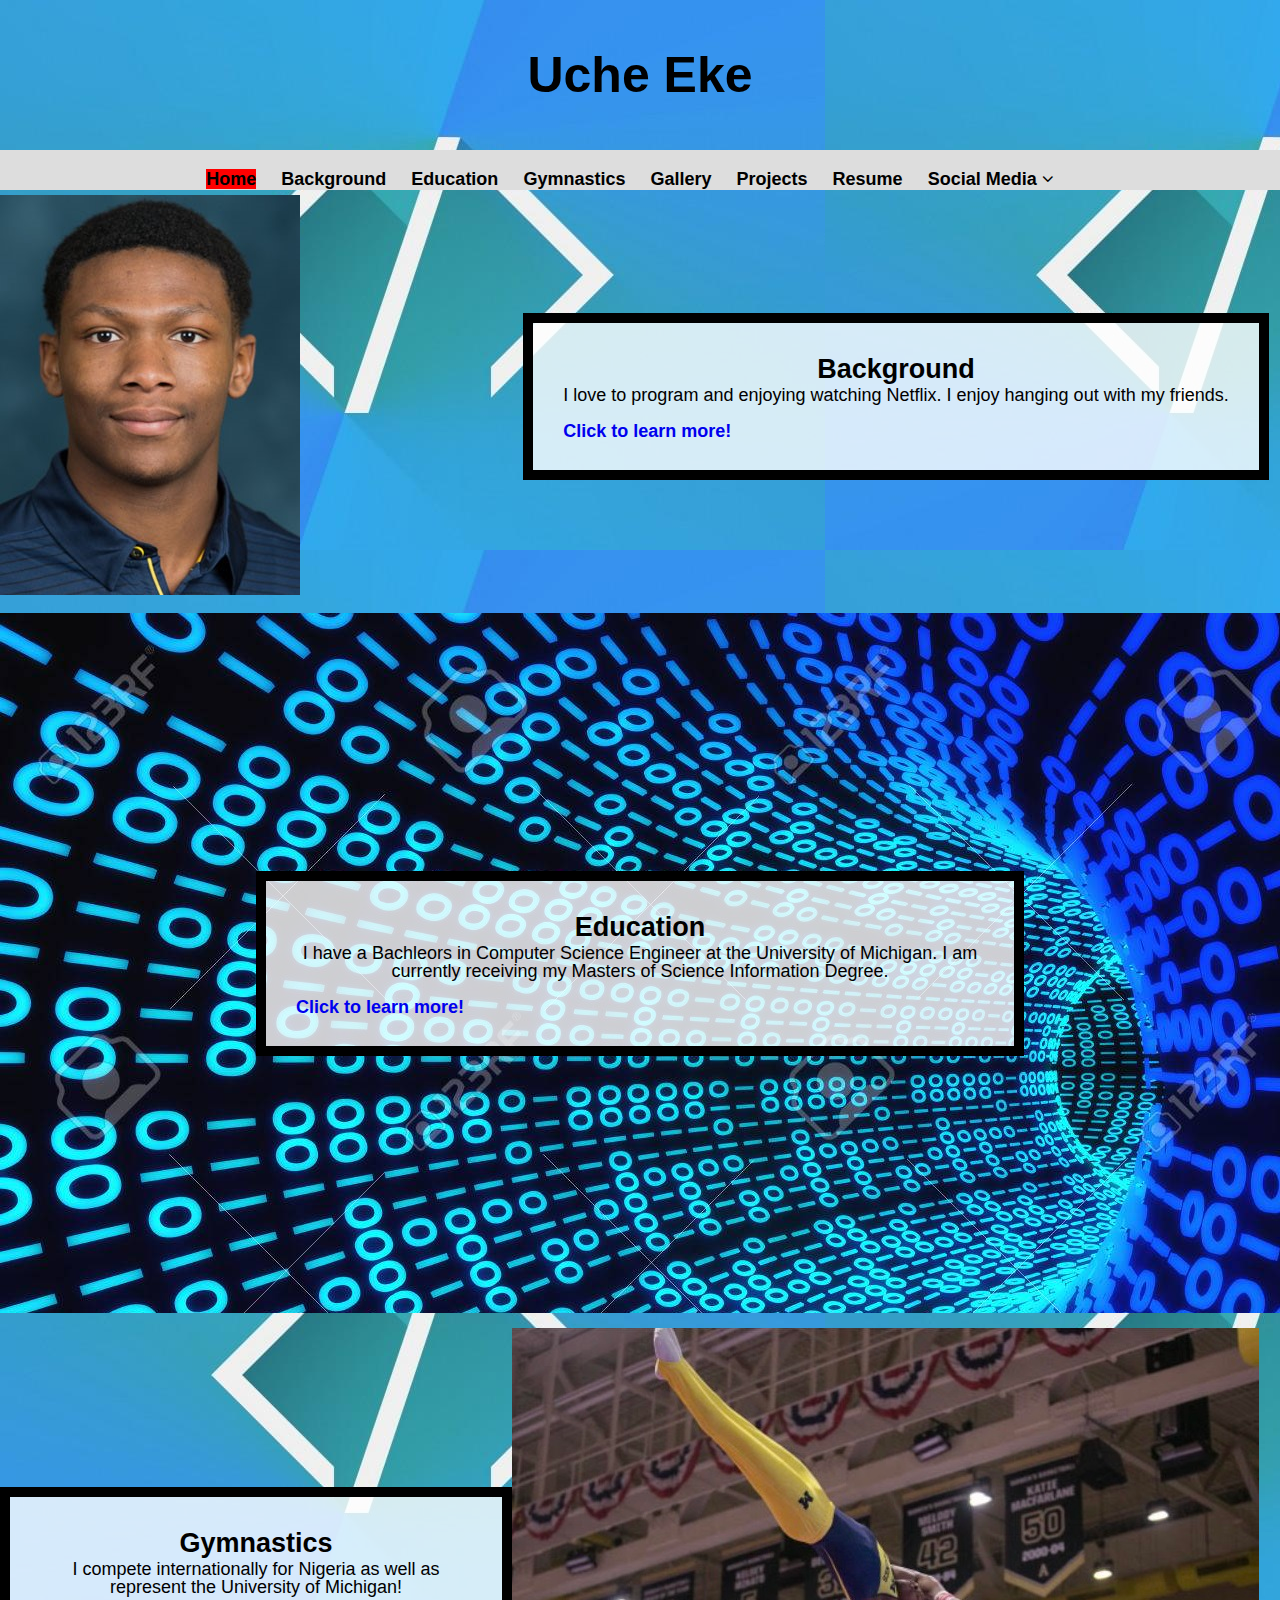
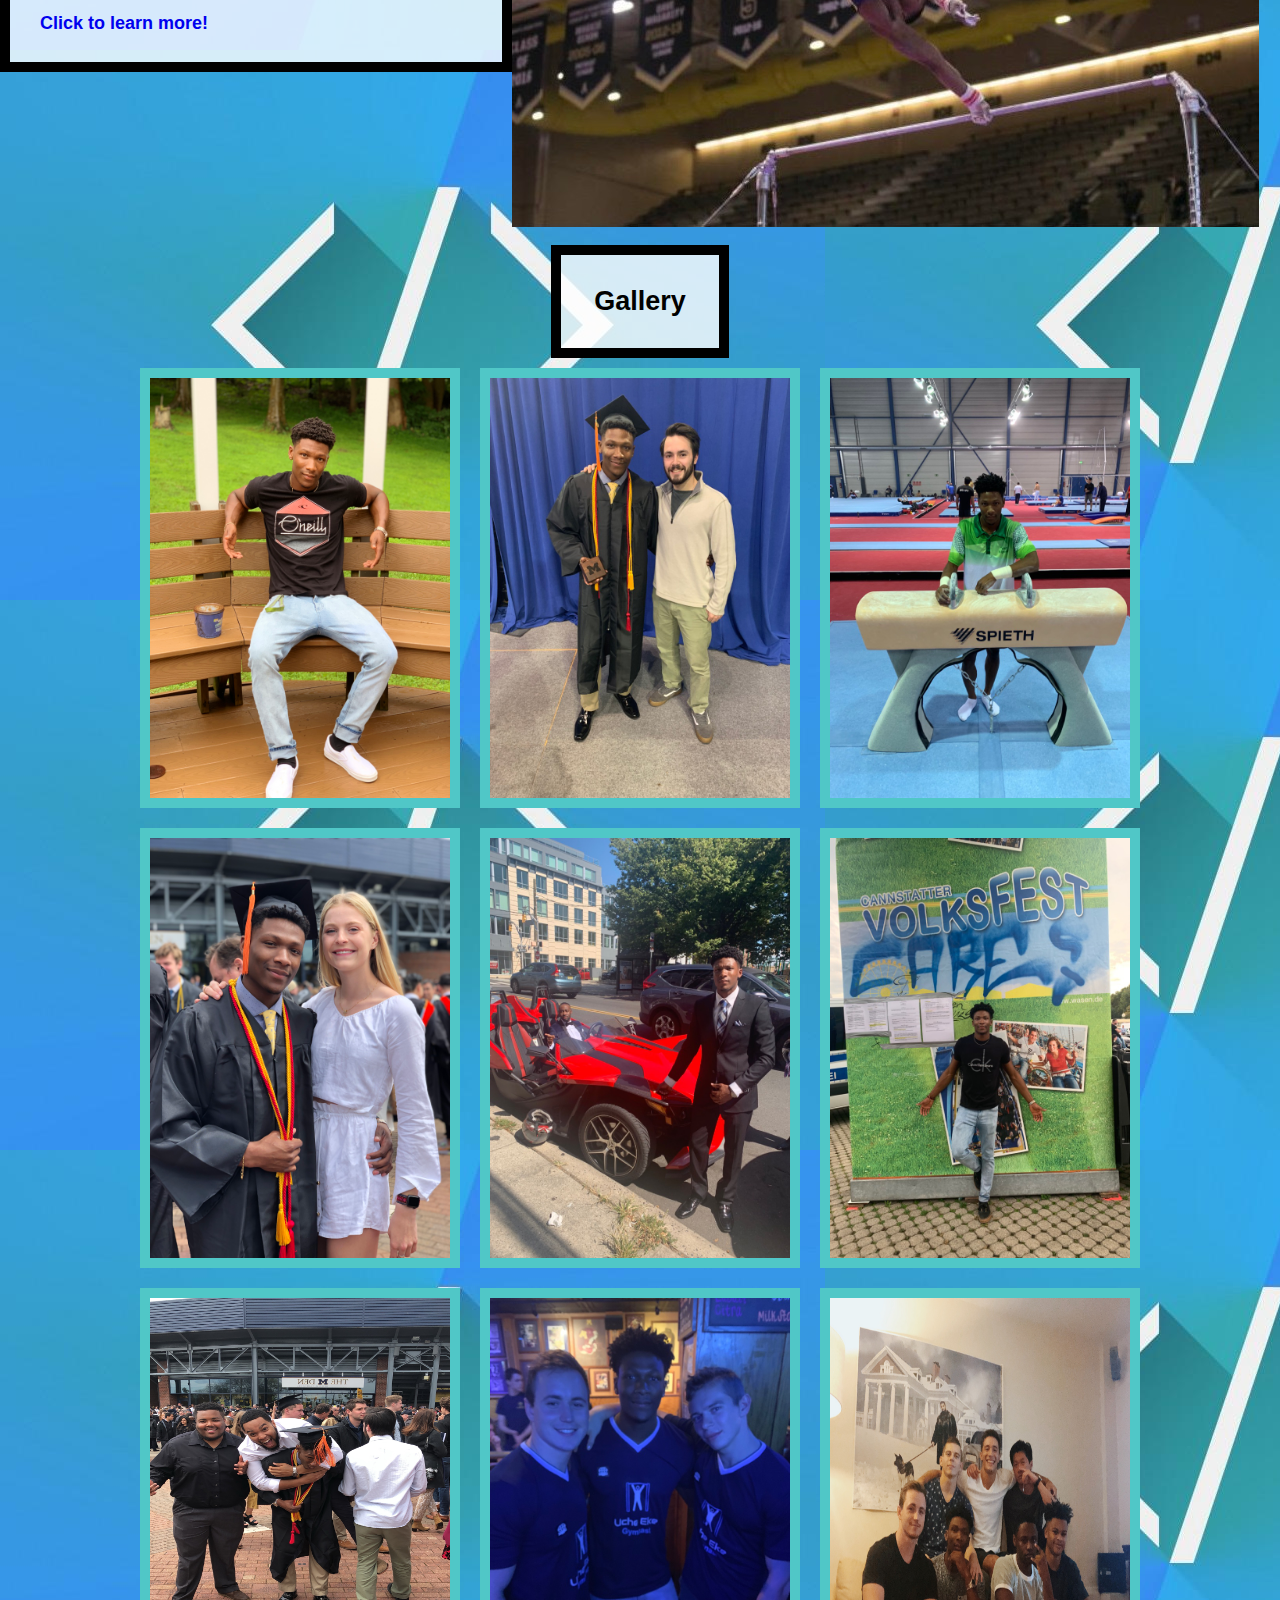
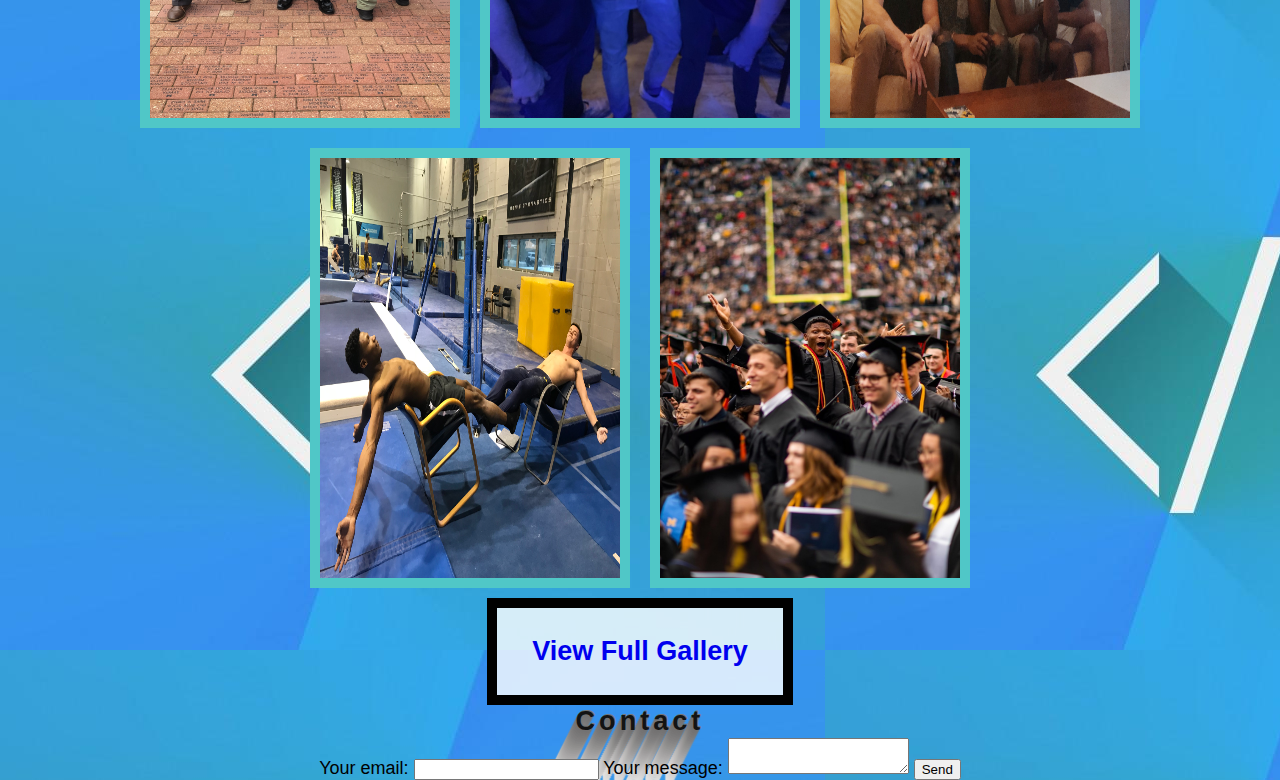
<file: index.html>
<!DOCTYPE html>
<html lang="en" dir="ltr">

<head>
    <meta charset="utf-8">
    <meta name="viewport" content="width=device-width, initial-scale=1.0">

    <link rel="stylesheet" type="text/css" href="css/html5reset.css">
    <link rel="stylesheet" href="css/style.css">
    <link rel="stylesheet" href="https://cdnjs.cloudflare.com/ajax/libs/font-awesome/4.7.0/css/font-awesome.min.css">
    <title>Uche Eke</title>
    <!-- Global site tag (gtag.js) - Google Analytics -->
	<script async src="https://www.googletagmanager.com/gtag/js?id=UA-151874591-1"></script>
	<script>
	  window.dataLayer = window.dataLayer || [];
	  function gtag(){dataLayer.push(arguments);}
	  gtag('js', new Date());

	  gtag('config', 'UA-151874591-1');
	</script>
</head>

<body>
	<div class="skip"><a href="#background">Skip to Main Content</a></div>
	<h1 class= "title"> Uche Eke</h1>
	<main>
	    <div class="container">
	    	<div class="nav">
	    		<nav>
	    			<ul>
	    				<li><a class="current" href="index.html">Home</a></li>
	    				<li><a href="#background">Background</a></li>
			          	<li><a href="#education">Education</a></li>
			          	<li><a href="#gymnastics">Gymnastics</a></li>
			          	<li><a href="#gallery">Gallery</a></li>
			          	<li><a href="projects.html"> Projects </a></li>
			          	<li><a href="./img/Resume.pdf"> Resume </a></li>
			          	<li class="dropdown">
			          		<a class="dropbtn">Social Media
								<i class="fa fa-angle-down"></i>
							</a>
			          		<div class="dropdown-content">
								<a href="https://www.facebook.com/uche.eke.14">Facebook</a>
							    <a href="https://www.instagram.com/uchemantellem/?hl=en">Instagram</a>
							    <a href="https://www.linkedin.com/in/uche-eke-333926124/">LinkedIn</a>
							</div>
		          		</li>
	    			</ul>
	    		</nav>
	    	</div>
	    	<div class="pic-back">
	    		<img src="./img/me.jpg" alt="Picture of me!">
	    	</div>
			<div class="information back">
				<a id="background"></a>
				<h2>Background</h2>
				<p> I love to program and enjoying watching Netflix.  I enjoy hanging out with my friends. </p>
				<br>
				<a href="background.html"> Click to learn more!</a>
			</div>
			<div class="pic-ed">
				<img src="./img/code.jpg" alt="Cool picture of code!">
			</div>
			<div class="information ed">
				<a id="education"></a>
				<h2>Education</h2>
				<p>I have a Bachleors in Computer Science Engineer at the University of Michigan.  I am currently receiving my Masters of Science Information Degree.</p>
				<br>
				<a href="education.html"> Click to learn more!</a>
			</div>
			<div class="pic-gym">
				<img src="./img/gymnfoto.jpg" alt="Nice action shot of me on the Horizontal Bar!">
			</div>
			<div class="information gym">
				<a id="gymnastics"></a>
				<h2>Gymnastics</h2>
				<p>I compete internationally for Nigeria as well as represent the University of Michigan!</p>
				<br>
				<a href="gymnastics.html"> Click to learn more!</a>
			</div>
			<div class="information gal">
	    		<h2>Gallery</h2>
	    	</div>
	    </div>
		<a id="gallery"></a>
		  <div class="gallery"> <!-- add own photos BUT NEED ID, alt tag! -->
		    <img id="image1" src="./img/4thme.jpg" alt="decoration" />
		    <img id="image2" src="./img/grad-meandkev.jpeg" alt="decoration" />
		    <img id="image3" src="./img/horse.jpeg" alt="decoration" />
		    <img id="image4" src="./img/grad-menbae.JPG" alt="decoration" />
		    <img id="image5" src="./img/wedding.jpeg" alt="decoration" />
		    <img id="image6" src="./img/volksfest.jpeg" alt="decoration" />
		    <img id="image7" src="./img/grad-meanddaniel.JPG" alt="decoration" />
		    <img id="image8" src="./img/teamuche.jpeg" alt="decoration" />
		    <img id="image9" src="./img/team.JPG" alt="decoration" />
		    <img id="image10" src="./img/meandmitchell.jpg" alt="decoration" />
		    <img id="image11" src="./img/grad-me.JPG" alt="decoration" />
		</div>
		<div id ="moregalls">
			<a href="gallery.html"> View Full Gallery </a>
		</div>
		<h2 id="elegantshadow" class="form">Contact</h2>
		<form class="form" action="https://formspree.io/myyglwzr" method="POST">
			<label>
			    Your email:
			    <input type="text" name="_replyto">
			</label>
			<label>
			    Your message:
			    <textarea name="message"></textarea>
			</label>

			  <!-- your other form fields go here -->

			<button type="submit">Send</button>
			</form>
	</main>
</body>
</html>
</file>
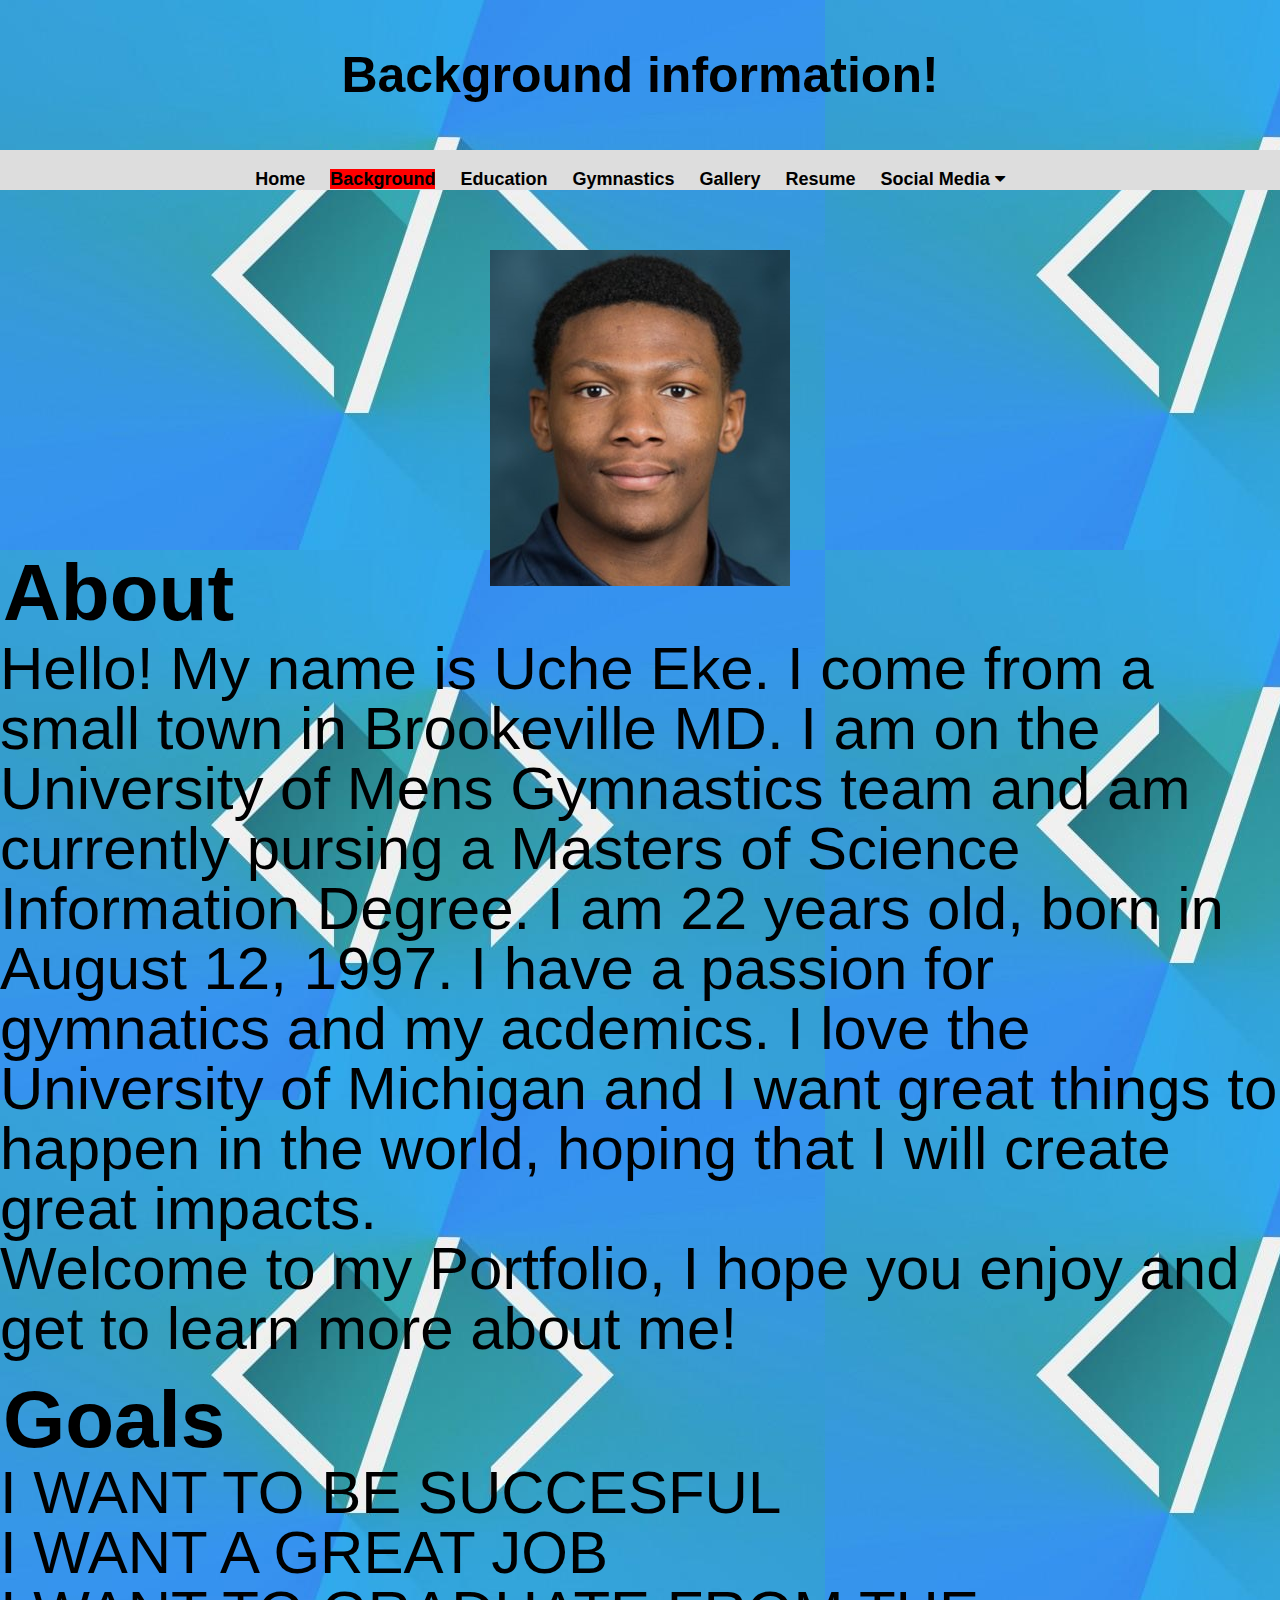
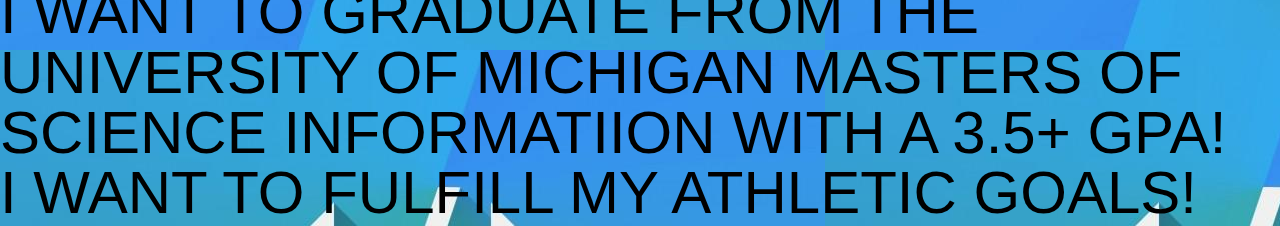
<file: background.html>
<!DOCTYPE html>
<html lang="en" dir="ltr">
<head>
	<meta charset="utf-8">
    <meta name="viewport" content="width=device-width, initial-scale=1.0">

	<link rel="stylesheet" type="text/css" href="css/html5reset.css">
    <link rel="stylesheet" href="css/otherpages.css">
    <link href="http://maxcdn.bootstrapcdn.com/font-awesome/4.1.0/css/font-awesome.min.css" rel="stylesheet">
	<title>Background</title>
    <!-- Global site tag (gtag.js) - Google Analytics -->
	<script async src="https://www.googletagmanager.com/gtag/js?id=UA-151874591-1"></script>
	<script>
	  window.dataLayer = window.dataLayer || [];
	  function gtag(){dataLayer.push(arguments);}
	  gtag('js', new Date());

	  gtag('config', 'UA-151874591-1');
	</script>
</head>
<body>
	<div class="skip"><a href="#About">Skip to Main Content</a></div>
	<main>
		<h1 id ="text">Background information!</h1>
		<div class="container">
			<div class="nav">
	    		<nav>
	    			<ul>
	    				<li><a href="index.html">Home</a></li>
	    				<li><a class="current" href="background.html">Background</a></li>
			          	<li><a href="education.html">Education</a></li>
			          	<li><a href="gymnastics.html">Gymnastics</a></li>
			          	<li><a href="index.html#gallery">Gallery</a></li>
			          	<li><a href="./img/Resume.pdf"> Resume </a></li>
			          	<li class="dropdown">
			          		<a class="dropbtn">Social Media
								<i class="fa fa-caret-down"></i>
							</a>
			          		<div class="dropdown-content">
								<a href="https://www.facebook.com/uche.eke.14">Facebook</a>
							    <a href="https://www.instagram.com/uchemantellem/?hl=en">Instagram</a>
							    <a href="https://www.linkedin.com/in/uche-eke-333926124/">LinkedIn</a>
							</div>
			          	</li>
	    			</ul>
	    		</nav>
	    	</div>
	    </div>
	</main>	    
		<div class ="words">
			<a name="About"></a>
			<h2 id="first-words"> About </h2>
			<div class="parallaxback"></div>
			<br>
			<p id="back-p"> Hello! My name is Uche Eke.  I come from a small town in Brookeville MD. I am on the University of Mens Gymnastics team and am currently pursing a Masters of Science Information Degree. I am 22 years old, born in August 12, 1997.  I have a passion for gymnatics and my acdemics.  I love the University of Michigan and I want great things to happen in the world, hoping that I will create great impacts. </p> 
			<p>Welcome to my Portfolio, I hope you enjoy and get to learn more about me!</p>
			<br>
			<h2 id="second-words"> Goals </h2>
			<ol>
				<li> I WANT TO BE SUCCESFUL </li> 
				<li>I WANT A GREAT JOB</li>
				<li>I WANT TO GRADUATE FROM THE UNIVERSITY OF MICHIGAN MASTERS OF SCIENCE INFORMATIION WITH A 3.5+ GPA!</li>
				<li>I WANT TO FULFILL MY ATHLETIC GOALS!</li>
			</ol>
		</div>
	</main>
</body>
</html>
</file>
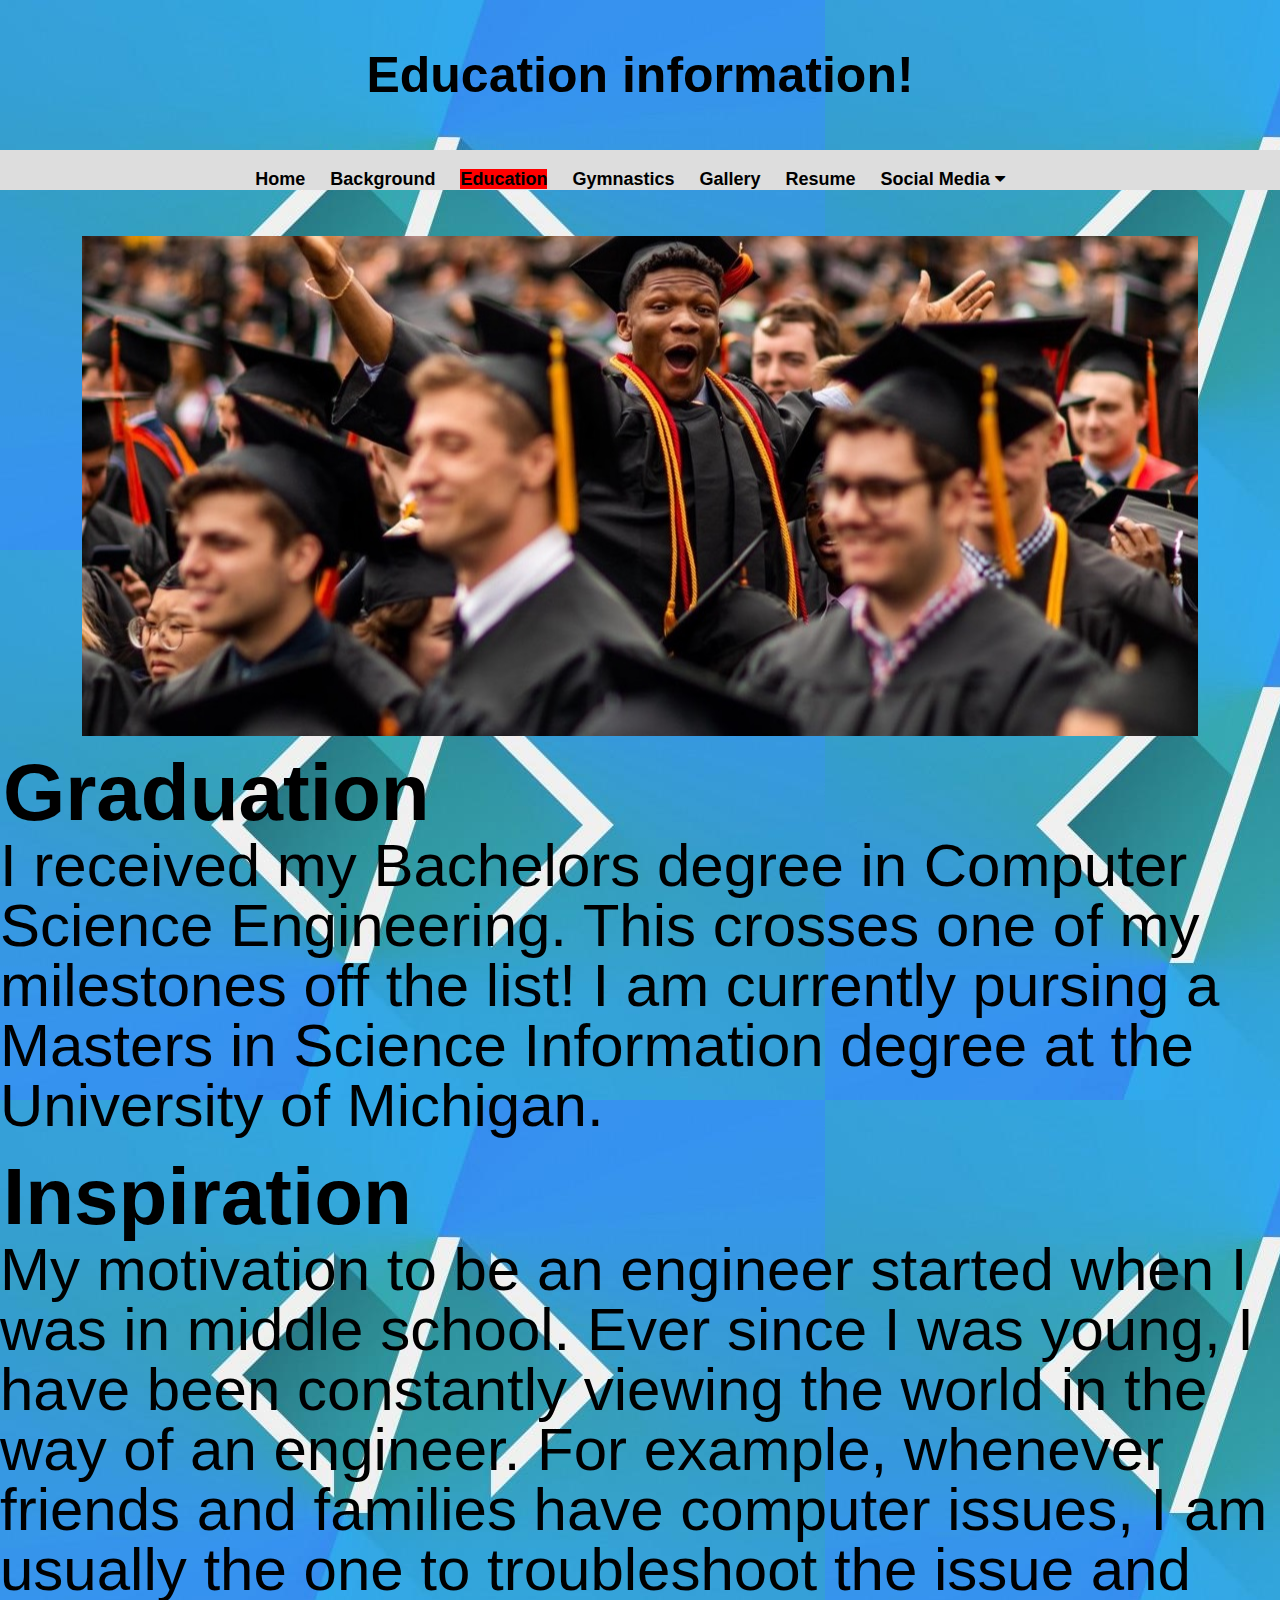
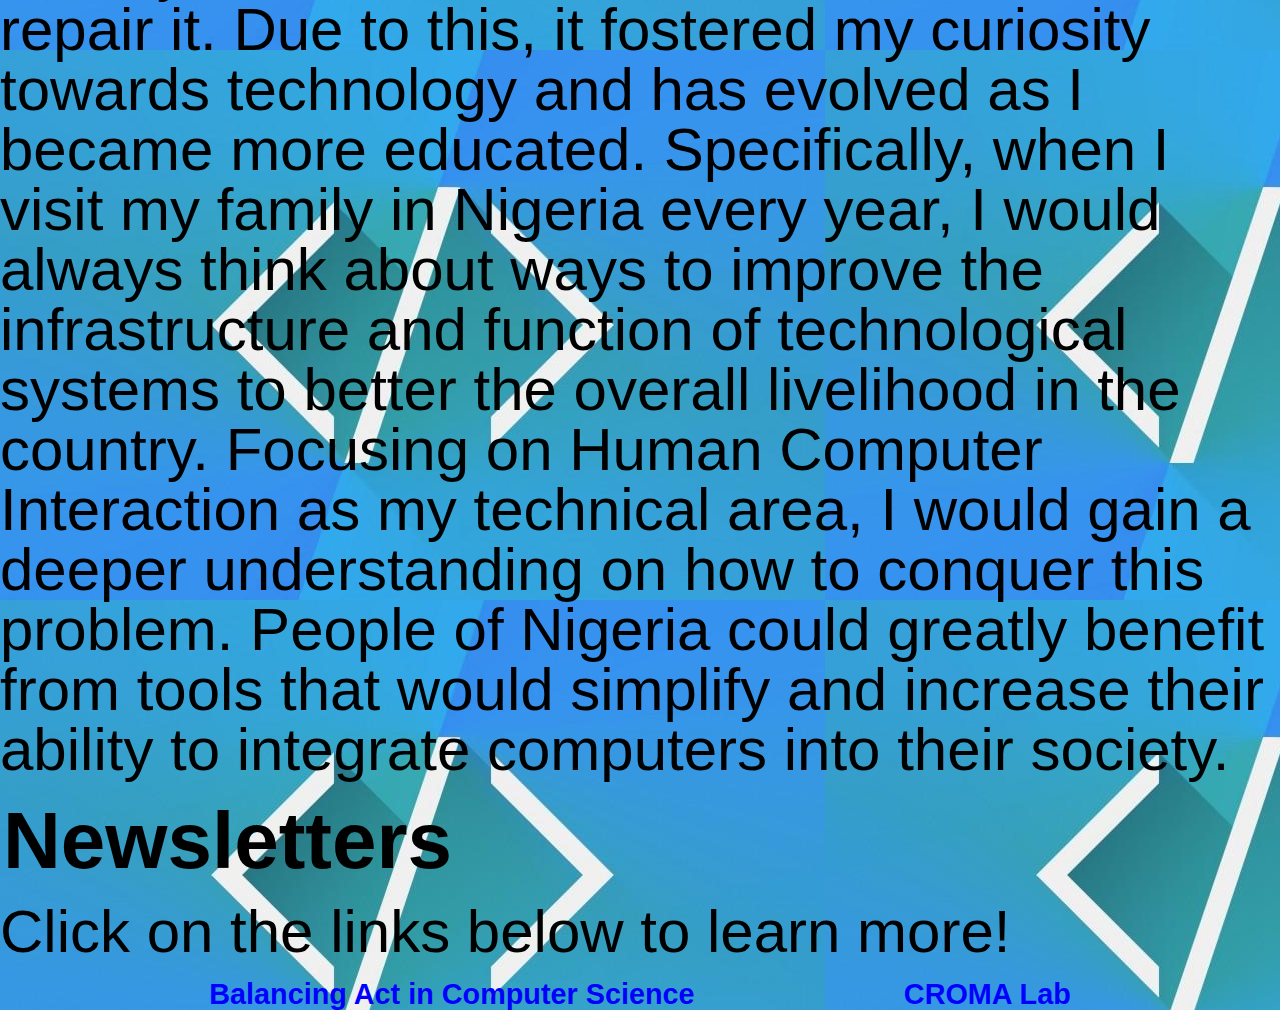
<file: education.html>
<!DOCTYPE html>
<html lang="en" dir="ltr">
<head>
	<meta charset="utf-8">
    <meta name="viewport" content="width=device-width, initial-scale=1.0">

	<link rel="stylesheet" type="text/css" href="css/html5reset.css">
    <link rel="stylesheet" href="css/otherpages.css">
    <link href="http://maxcdn.bootstrapcdn.com/font-awesome/4.1.0/css/font-awesome.min.css" rel="stylesheet">
	<title>Education</title>
    <!-- Global site tag (gtag.js) - Google Analytics -->
	<script async src="https://www.googletagmanager.com/gtag/js?id=UA-151874591-1"></script>
	<script>
	  window.dataLayer = window.dataLayer || [];
	  function gtag(){dataLayer.push(arguments);}
	  gtag('js', new Date());

	  gtag('config', 'UA-151874591-1');
	</script>
</head>
<body>
	<div class="skip"><a href="#Graduation">Skip to Main Content</a></div>
	<main>
		<h1 id ="text">Education information!</h1>
		<div class="container">
			<div class="nav">
	    		<nav>
	    			<ul>
	    				<li><a href="index.html">Home</a></li>
	    				<li><a href="background.html">Background</a></li>
			          	<li><a class="current" href="education.html">Education</a></li>
			          	<li><a href="gymnastics.html">Gymnastics</a></li>
			          	<li><a href="index.html#gallery">Gallery</a></li>
			          	<li><a href="./img/Resume.pdf"> Resume </a></li>
			          	<li class="dropdown">
			          		<a class="dropbtn">Social Media
								<i class="fa fa-caret-down"></i>
							</a>
			          		<div class="dropdown-content">
								<a href="https://www.facebook.com/uche.eke.14">Facebook</a>
							    <a href="https://www.instagram.com/uchemantellem/?hl=en">Instagram</a>
							    <a href="https://www.linkedin.com/in/uche-eke-333926124/">LinkedIn</a>
							</div>
			          	</li>
	    			</ul>
	    		</nav>
	    	</div>
		</div>
	</main>
	<div class = "words">
		<a name="Graduation"></a>
		<h2 id="first-words-edu">Graduation</h2>
		<div class="parallaxedu"></div>
		<p id="edu-p">
		I received my Bachelors degree in Computer Science Engineering.  This crosses one of my milestones off the list! I am currently pursing a Masters in Science Information degree at the University of Michigan.
		</p>
		<br>
		<h2 id="second-words">Inspiration</h2>
		<p>My motivation to be an engineer started when I was in middle school. Ever since I was young, I have been constantly viewing the world in the way of an engineer. For example, whenever friends and families have computer issues, I am usually the one to troubleshoot the issue and repair it. Due to this, it fostered my curiosity towards technology and has evolved as I became more educated. Specifically, when I visit my family in Nigeria every year, I would always think about ways to improve the infrastructure and function of technological systems to better the overall livelihood in the country. Focusing on Human Computer Interaction as my technical area, I would gain a deeper understanding on how to conquer this problem. People of Nigeria could greatly benefit from tools that would simplify and increase their ability to integrate computers into their society.</p>
		<br>
		<h2>Newsletters</h2>
		<br>
		<p> Click on the links below to learn more!</p>
		<br>
	</div>
	<div class = "more">
		<a href="https://news.engin.umich.edu/2019/03/student-profile-uche-eke/">Balancing Act in Computer Science</a>
		<a href="https://web.eecs.umich.edu/~wlasecki/croma.html">CROMA Lab</a>
	</div>
	</div>
</body>
</html>
</file>
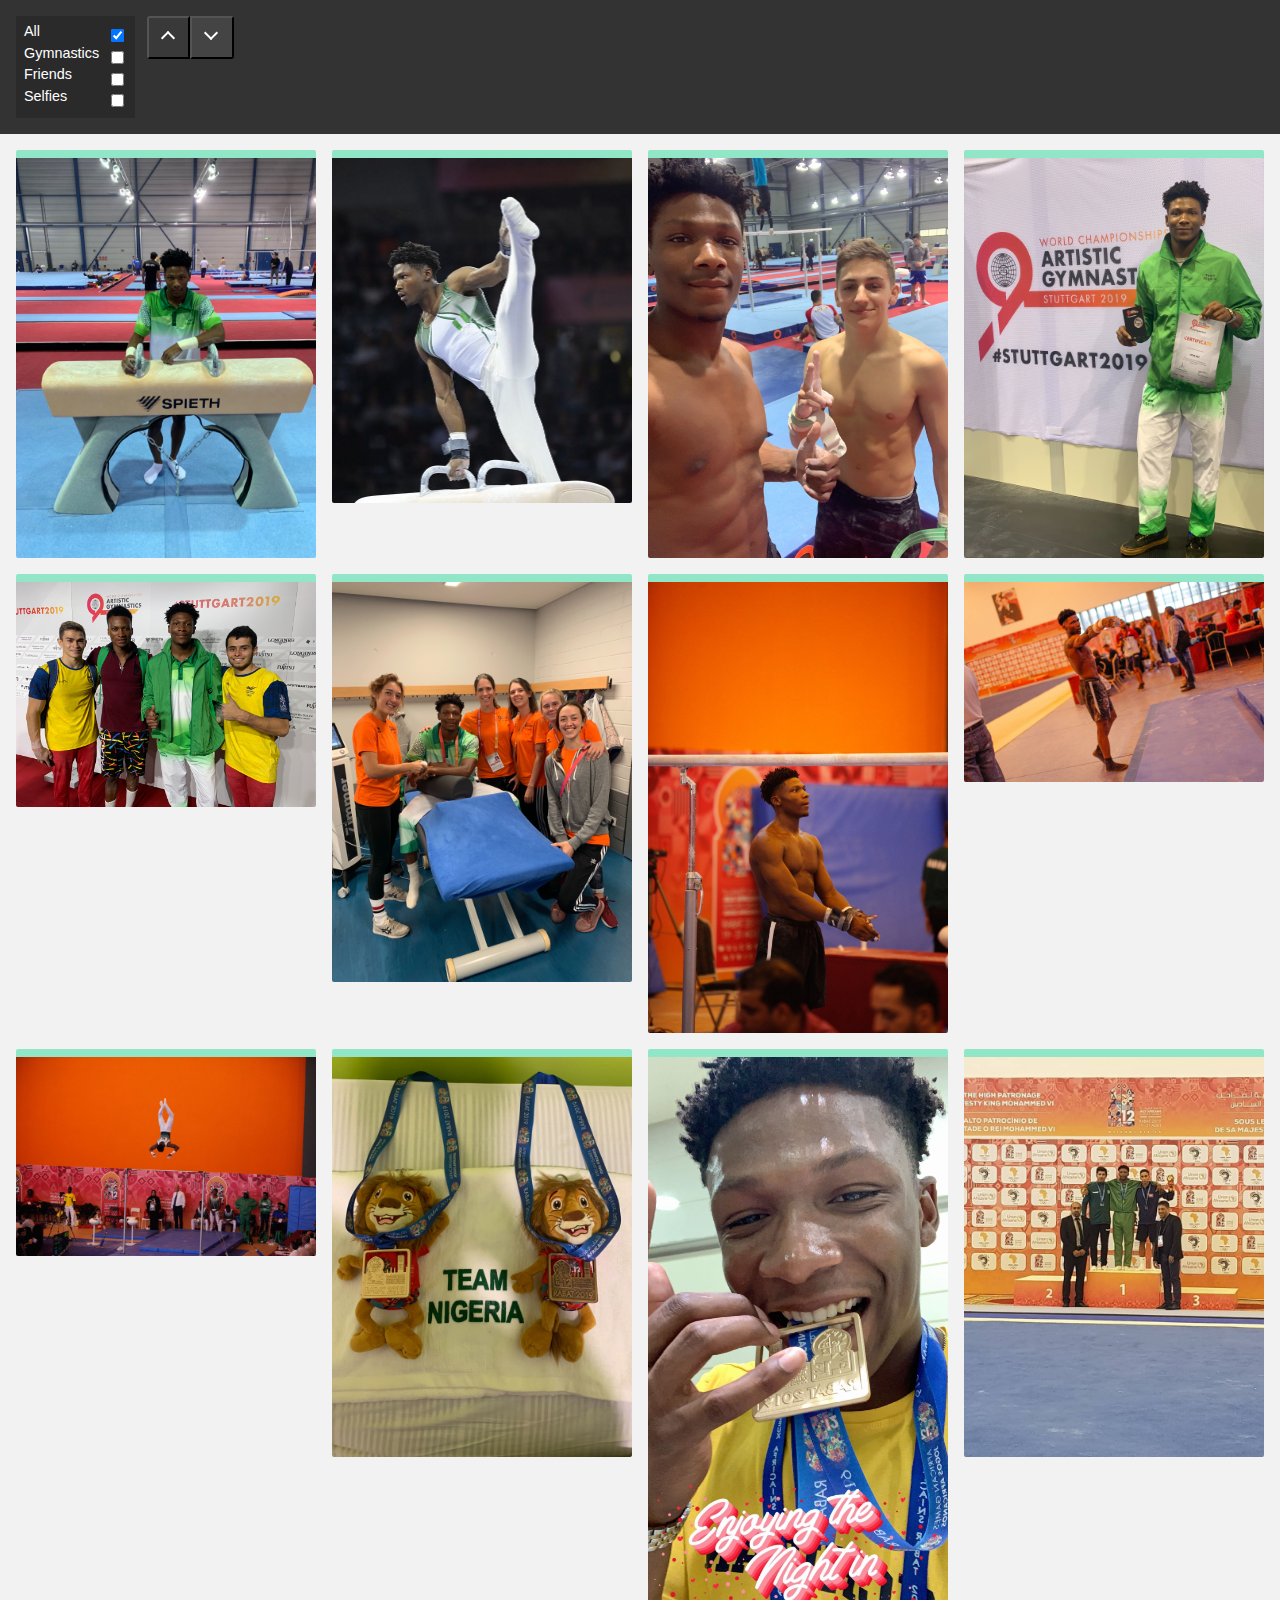
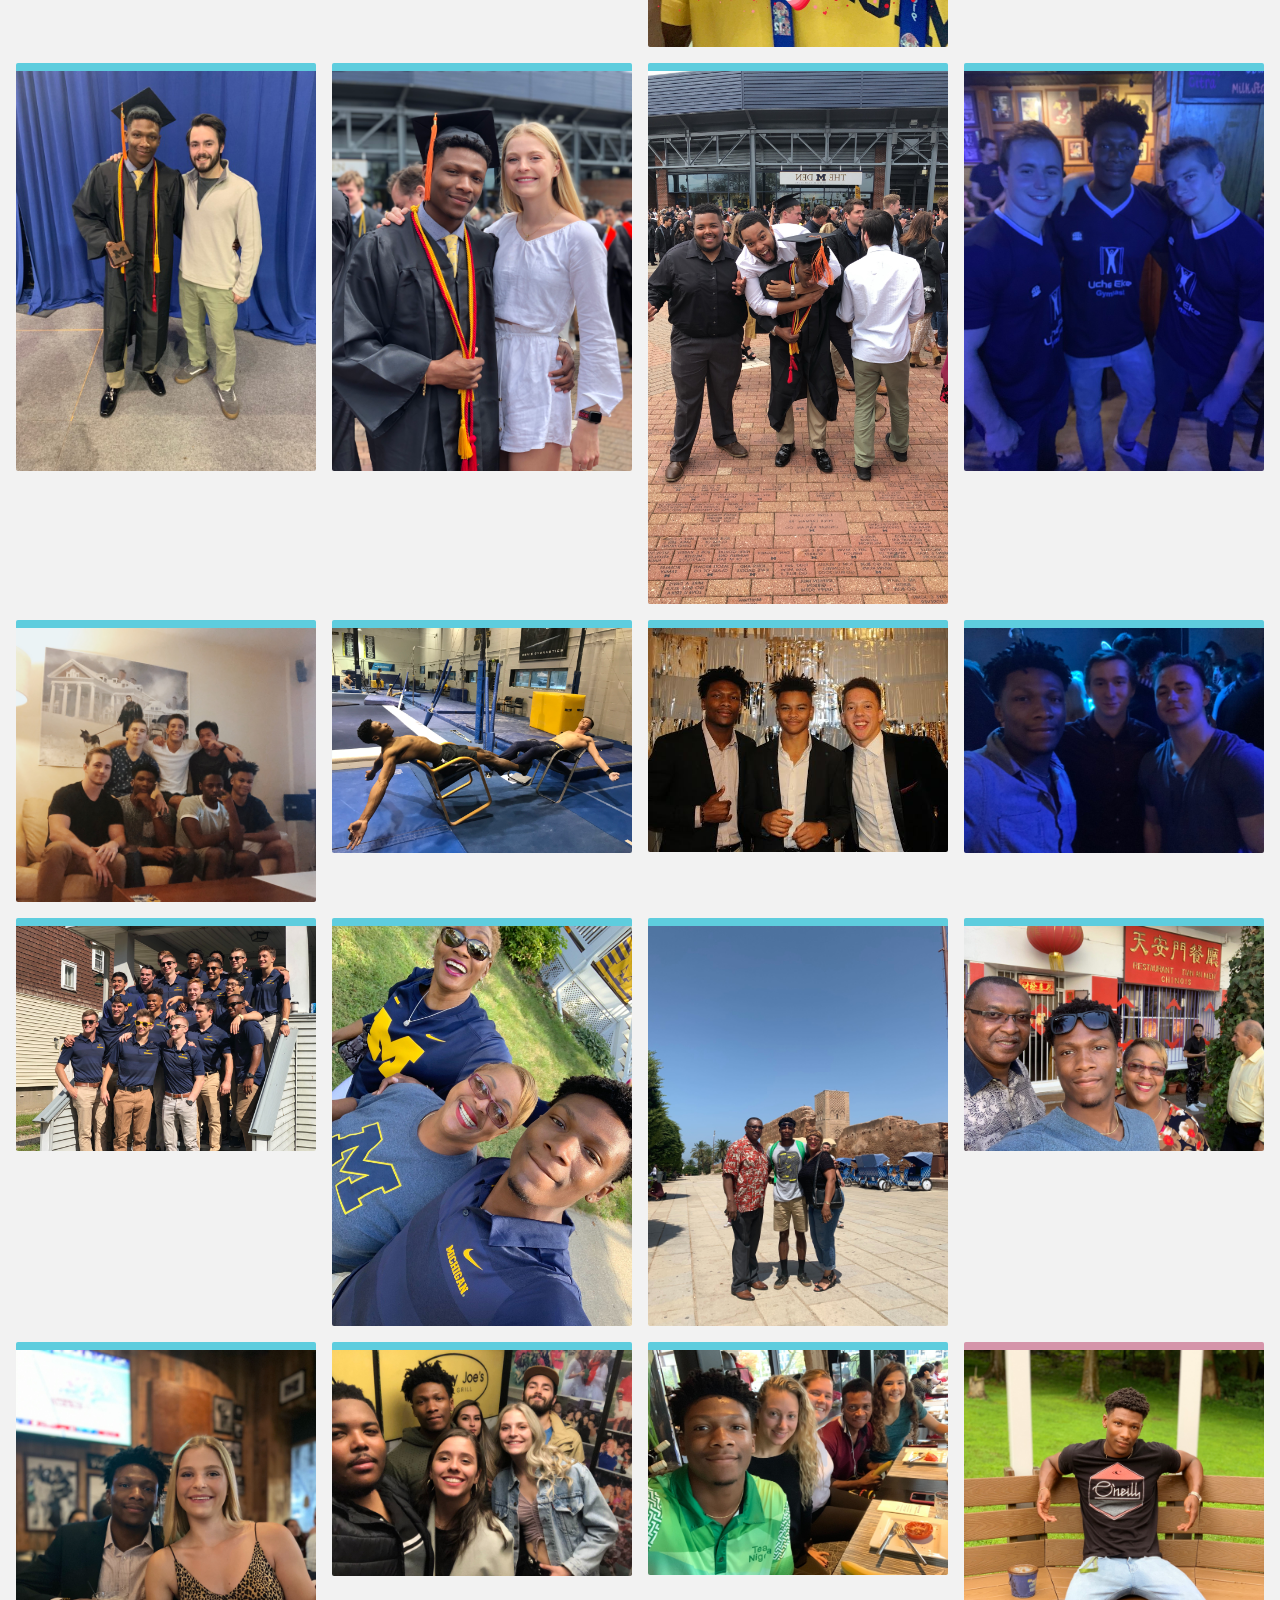
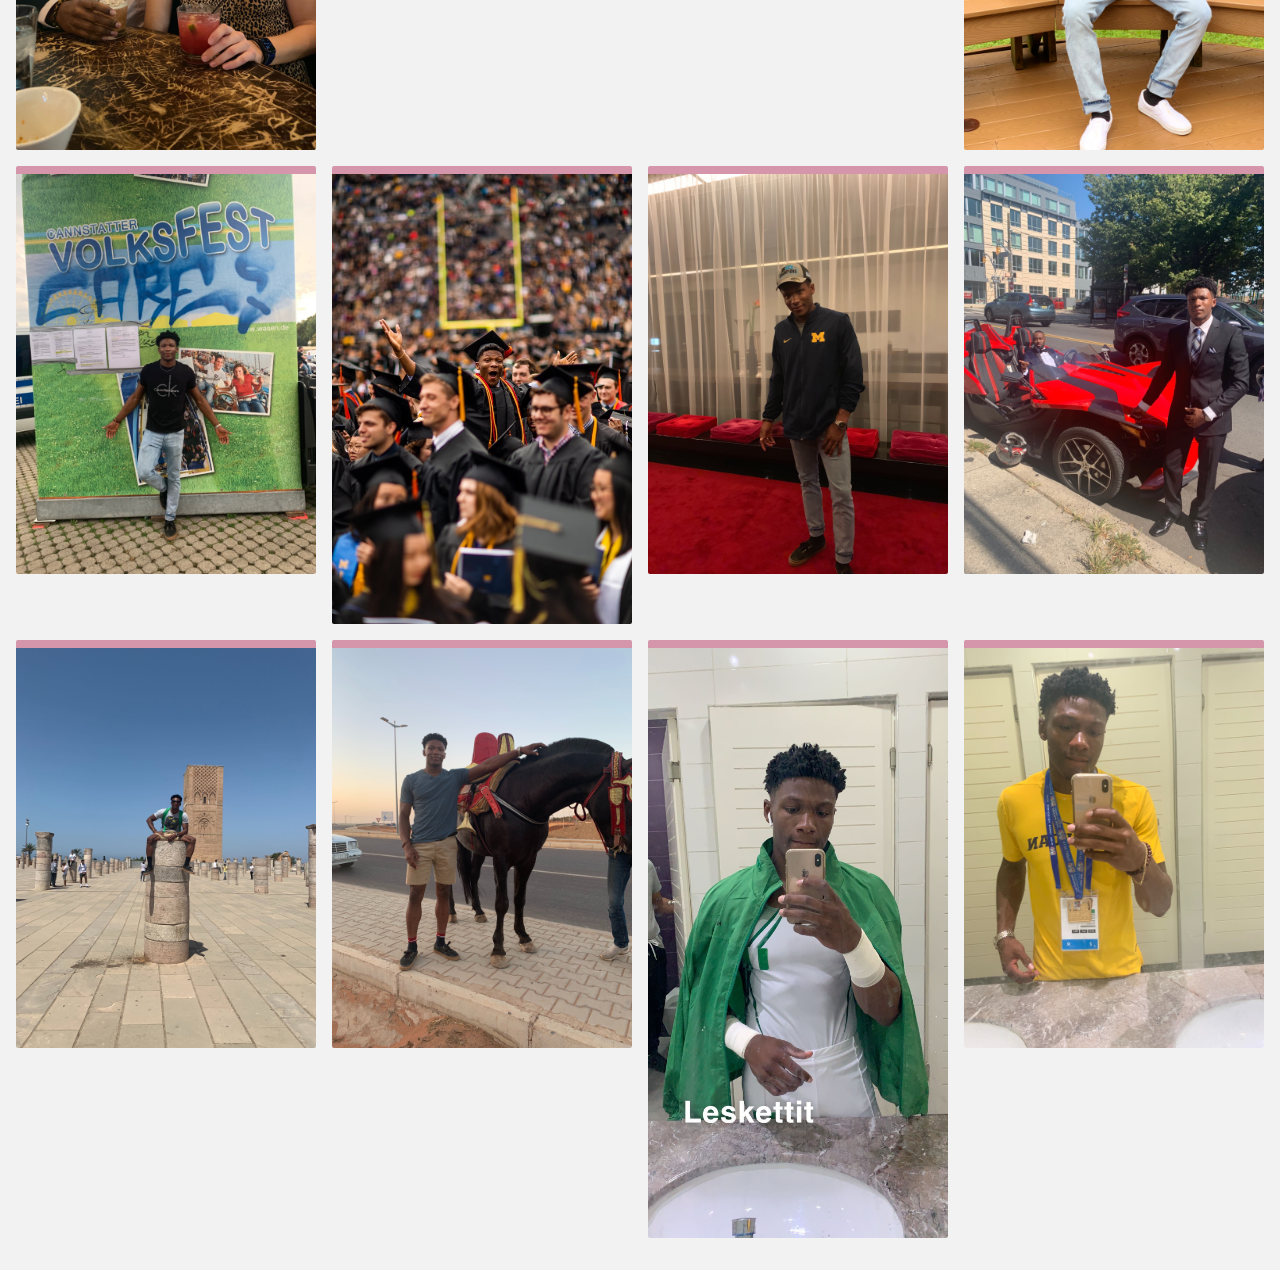
<file: gallery.html>
<!DOCTYPE html>
<html>
    <head>
        <meta name="viewport" content="width=device-width, initial-scale=1">

        <link href="css/html5reset.css" rel="stylesheet"/>
        <link rel="stylesheet" href="css/lightbox.css">
        <link href="css/mixitup.css" rel="stylesheet"/>

        <title>Gallery Page</title>
    </head>
    <body>
        <div class="controls">
            <div class="checkbox-group">
                <div class="checkbox">
                    <label class="checkbox-label">All</label>
                    <input type="checkbox" value="all" checked/>
                </div>

                <div class="checkbox">
                    <label class="checkbox-label">Gymnastics</label>
                    <input type="checkbox" value=".green"/>
                </div>

                <div class="checkbox">
                    <label class="checkbox-label">Friends</label>
                    <input type="checkbox" value=".blue"/>
                </div>

                <div class="checkbox">
                    <label class="checkbox-label">Selfies</label>
                    <input type="checkbox" value=".pink"/>
                </div>
            </div>

            <button type="button" class="control" data-sort="default:asc">Asc</button>
            <button type="button" class="control" data-sort="default:desc">Desc</button>
        </div>

        <div class="container">
<!-- gym photos -->
            <a href="./img/horse.jpeg" data-lightbox="set1" data-title="World Championships! Click the right half of the image to move forward."><img id="image3" src="./img/horse.jpeg" alt="decoration" class="mix green" /></a>
            <a href="./img/g1.jpg" data-lightbox="set1" data-title="World Championships!"><img src="./img/g1.jpg" alt="decoration" class ="mix green"/></a>
            <a href="./img/g2.jpg" data-lightbox="set1" data-title="World Championships!"><img src="./img/g2.jpg" alt="decoration" class ="mix green"/></a>
            <a href="./img/g3.jpg" data-lightbox="set1" data-title="World Championships!"><img src="./img/g3.jpg" alt="decoration" class ="mix green"/></a>
            <a href="./img/g4.jpg" data-lightbox="set1" data-title="World Championships!"><img src="./img/g4.jpg" alt="decoration" class ="mix green"/></a>
            <a href="./img/g5.jpg" data-lightbox="set1" data-title="Getting Treatment at World Championships!"><img src="./img/g5.jpg" alt="decoration" class ="mix green"/></a>
            <a href="./img/g6.jpg" data-lightbox="set1" data-title="All African Games!"><img src="./img/g6.jpg" alt="decoration" class ="mix green"/></a>
            <a href="./img/g7.jpg" data-lightbox="set1" data-title="All African Games!"><img src="./img/g7.jpg" alt="decoration" class ="mix green"/></a>
            <a href="./img/g8.jpg" data-lightbox="set1" data-title="All African Games!"><img src="./img/g8.jpg" alt="decoration" class ="mix green"/></a>
            <a href="./img/g9.jpg" data-lightbox="set1" data-title="Medals at All African Games!"><img src="./img/g9.jpg" alt="decoration" class ="mix green"/></a>
            <a href="./img/g10.jpg" data-lightbox="set1" data-title="Medals at All African Games!"><img src="./img/g10.jpg" alt="decoration" class ="mix green"/></a>
            <a href="./img/g11.jpg" data-lightbox="set1" data-title="Medals at All African Games!"><img src="./img/g11.jpg" alt="decoration" class ="mix green"/></a>
<!-- friends and family -->
            <a href="./img/grad-meandkev.jpeg" data-lightbox="set2" data-title="Graduation! Click the right half of the image to move forward."><img id="image2" src="./img/grad-meandkev.jpeg" alt="decoration" class="mix blue"/></a>
            <a href="./img/grad-menbae.JPG" data-lightbox="set2" data-title="Graduation!"><img id="image4" src="./img/grad-menbae.JPG" alt="decoration" class="mix blue"/></a>
            <a href="./img/grad-meanddaniel.JPG" data-lightbox="set2" data-title="Graduation!"><img id="image7" src="./img/grad-meanddaniel.JPG" alt="decoration" class="mix blue" /></a>
            <a href="./img/teamuche.jpeg" data-lightbox="set2" data-title="Friends Supporting me before leaving for World Championships!"><img id="image8" src="./img/teamuche.jpeg" alt="decoration" class="mix blue" /></a>
            <a href="./img/team.JPG" data-lightbox="set2" data-title="Looking Good :)"><img id="image9" src="./img/team.JPG" alt="decoration" class="mix blue"/></a>
            <a href="./img/meandmitchell.jpg" data-lightbox="set2" data-title="Playing Around"><img id="image10" src="./img/meandmitchell.jpg" alt="decoration" class="mix blue" /></a>
            <a href="./img/f1.jpg" data-lightbox="set2" data-title="Detroit Club"><img src="./img/f1.jpg" alt="decoration" class ="mix blue"/></a>
            <a href="./img/f2.jpg" data-lightbox="set2" data-title="Out with the Boys"><img src="./img/f2.jpg" alt="decoration" class ="mix blue"/></a>
            <a href="./img/f3.jpg" data-lightbox="set2" data-title="My Michigan Gymnastics Team!"><img src="./img/f3.jpg" alt="decoration" class ="mix blue"/></a>
            <a href="./img/f4.jpg" data-lightbox="set2" data-title="Momma and Aunty"><img src="./img/f4.jpg" alt="decoration" class ="mix blue"/></a>
            <a href="./img/f5.jpg" data-lightbox="set2" data-title="With my parents in Morocco!"><img src="./img/f5.jpg" alt="decoration" class ="mix blue"/></a>
            <a href="./img/f6.jpg" data-lightbox="set2" data-title="With my parents in Morocco!"><img src="./img/f6.jpg" alt="decoration" class ="mix blue"/></a>
            <a href="./img/f7.jpg" data-lightbox="set2" data-title="Date Night :)"><img src="./img/f7.jpg" alt="decoration" class ="mix blue"/></a>
            <a href="./img/f8.jpg" data-lightbox="set2" data-title="Thanksgiving Day 2019"><img src="./img/f8.jpg" alt="decoration" class ="mix blue"/></a>
            <a href="./img/f9.jpg" data-lightbox="set2" data-title="Eating with friends in Germany"><img src="./img/f9.jpg" alt="decoration" class ="mix blue"/></a>
<!-- Selfies -->
            <a href="./img/4thme.jpg" data-lightbox="set3" data-title="4th of July! Click the right half of the image to move forward."><img id="image1" src="./img/4thme.jpg" alt="decoration" class ="mix pink" /></a>
            <a href="./img/volksfest.jpeg" data-lightbox="set3" data-title="Volkfsest Stuttgart Germany"><img id="image6" src="./img/volksfest.jpeg" alt="decoration" class="mix pink"/></a>
            <a href="./img/grad-me.JPG" data-lightbox="set3" data-title="Graduation!"><img id="image11" src="./img/grad-me.JPG" alt="decoration" class ="mix pink"/></a>
            <a href="./img/s2.jpg" data-lightbox="set3" data-title="Picture in a nice hotel in Germany"><img src="./img/s2.jpg" alt="decoration" class ="mix pink"/></a>
            <a href="./img/wedding.jpeg" data-lightbox="set3" data-title="My friend's Wedding!"><img id="image5" src="./img/wedding.jpeg" alt="decoration" class="mix pink" /></a>
            <a href="./img/s4.jpg" data-lightbox="set3" data-title="All African Games in Morocco!"><img src="./img/s4.jpg" alt="decoration" class ="mix pink"/></a>
            <a href="./img/s5.jpg" data-lightbox="set3" data-title="All African Games in Morocco!"><img src="./img/s5.jpg" alt="decoration" class ="mix pink"/></a>
            <a href="./img/s6.jpg" data-lightbox="set3" data-title="All African Games in Morocco!"><img src="./img/s6.jpg" alt="decoration" class ="mix pink"/></a>
            <a href="./img/s7.jpg" data-lightbox="set3" data-title="All African Games in Morocco!"><img src="./img/s7.jpg" alt="decoration" class ="mix pink"/></a>


            <div class="gap"></div>
            <div class="gap"></div>
            <div class="gap"></div>
        </div>

        <script src="js/mixitup.min.js"></script>

        <script>
            // In this example, we must bind a 'change' event handler to
            // our checkboxes, then interact with the mixer via
            // its .filter() API methods.

            var containerEl = document.querySelector('.container');
            var checkboxGroup = document.querySelector('.checkbox-group');
            var checkboxes = checkboxGroup.querySelectorAll('input[type="checkbox"]');
            var allCheckbox = checkboxGroup.querySelector('input[value="all"]');

            var mixer = mixitup(containerEl);

            checkboxGroup.addEventListener('change', function(e) {
                var selectors = [];
                var checkbox;
                var i;

                if (e.target === allCheckbox && e.target.checked) {
                    // If the "all" checkbox was checked, uncheck all other checkboxes

                    for (i = 0; i < checkboxes.length; i++) {
                        checkbox = checkboxes[i];

                        if (checkbox !== allCheckbox) checkbox.checked = false;
                    }
                } else {
                    // Another checkbox was changed, uncheck "all".

                    allCheckbox.checked = false;
                }

                // Iterate through all checkboxes, pushing the
                // values of those that are checked into an array

                for (i = 0; i < checkboxes.length; i++) {
                    checkbox = checkboxes[i];

                    if (checkbox.checked) selectors.push(checkbox.value);
                }

                // If there are values in the array, join it into a string
                // using your desired logic, and send to the mixer's .filter()
                // method, otherwise filter by 'all'

                var selectorString = selectors.length > 0 ?
                    selectors.join(',') : // or '.' for AND logic
                    'all';

                mixer.filter(selectorString);
            });
        </script>
        <script src="js/lightbox-plus-jquery.min.js"></script>
    </body>
</html>
</file>
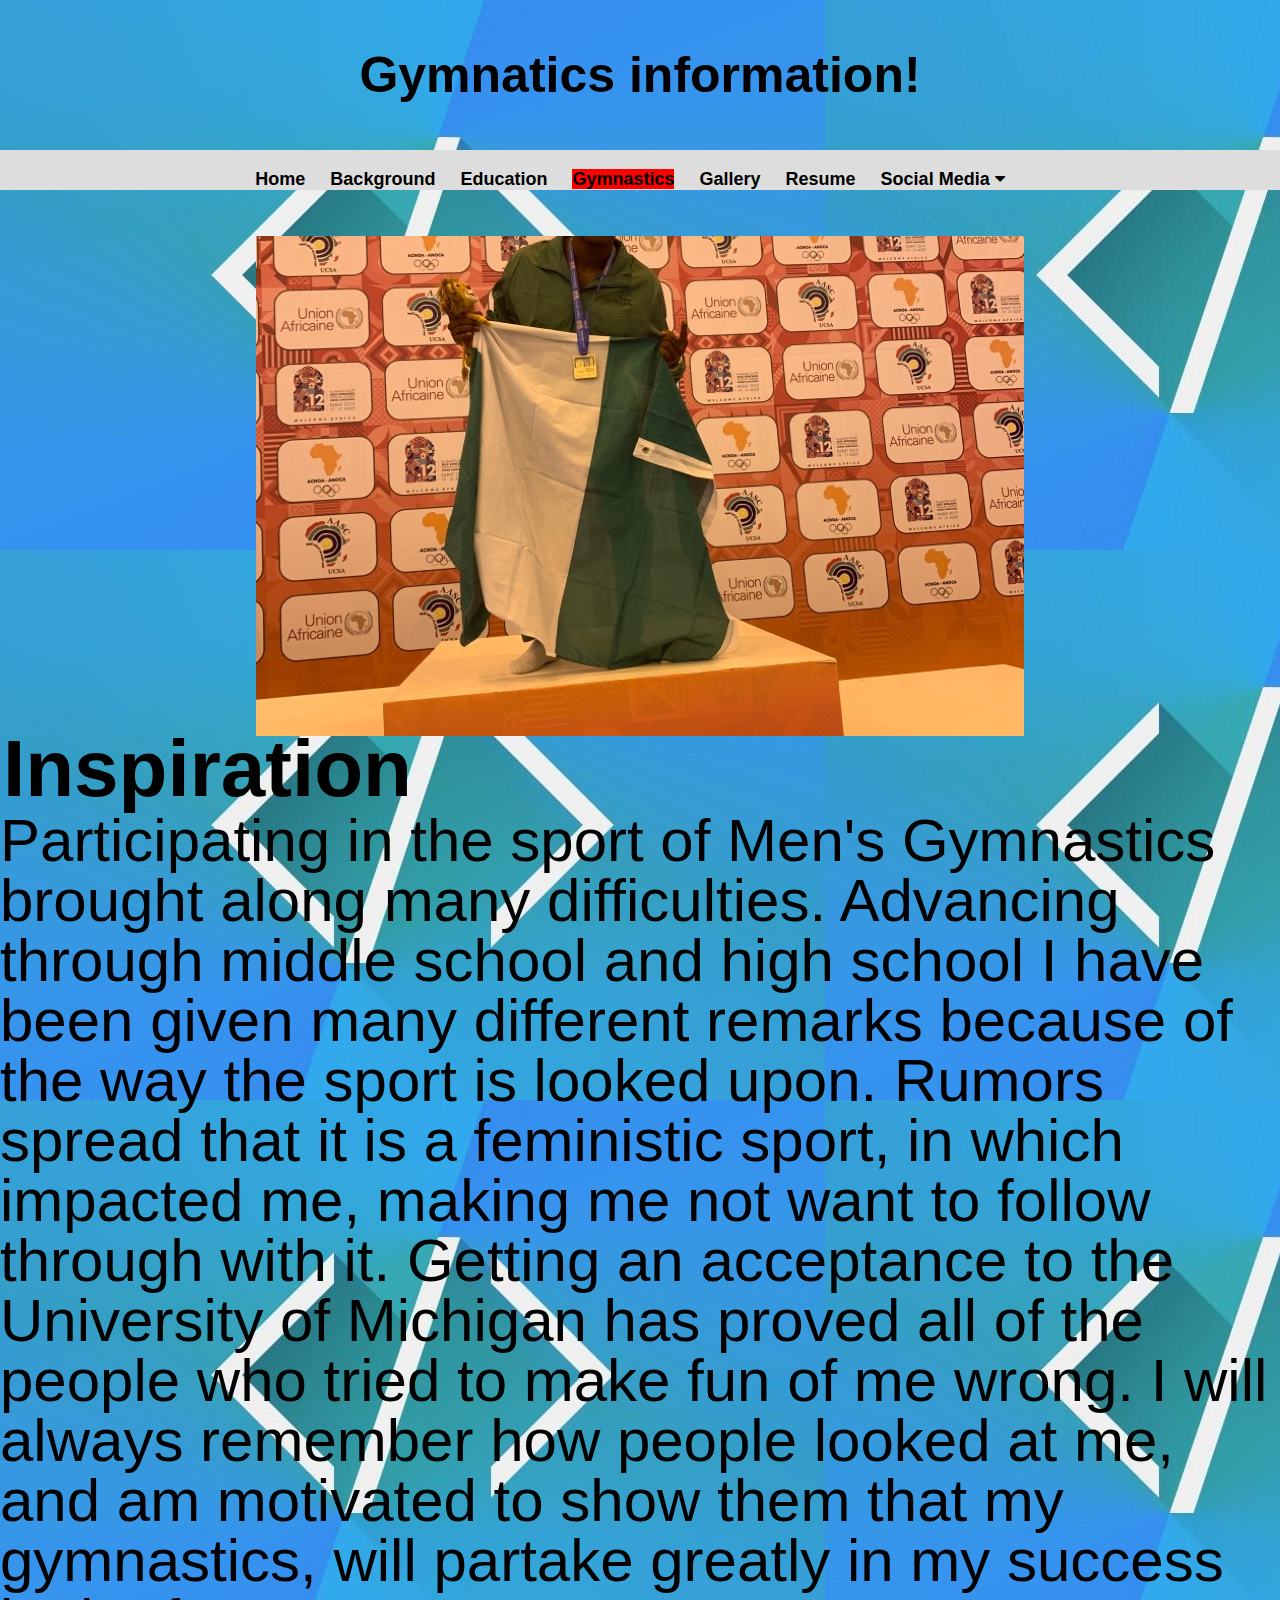
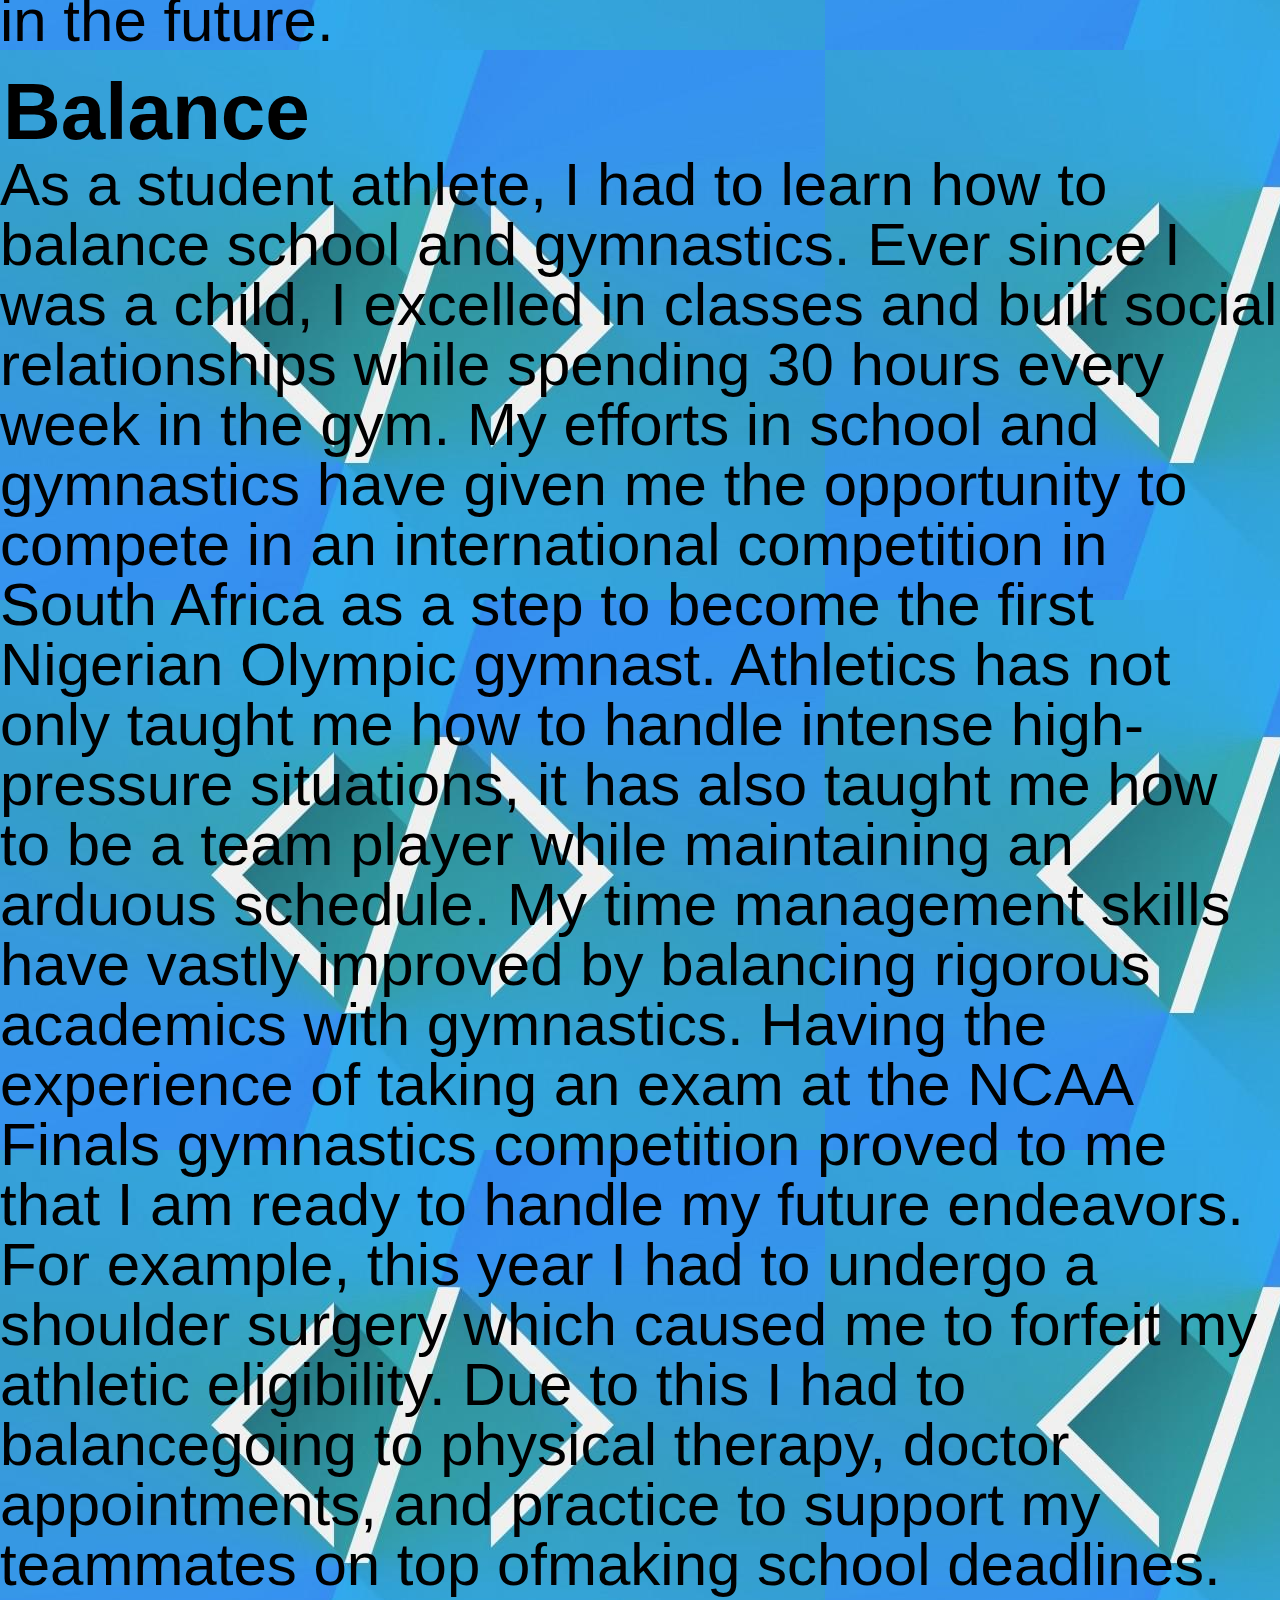
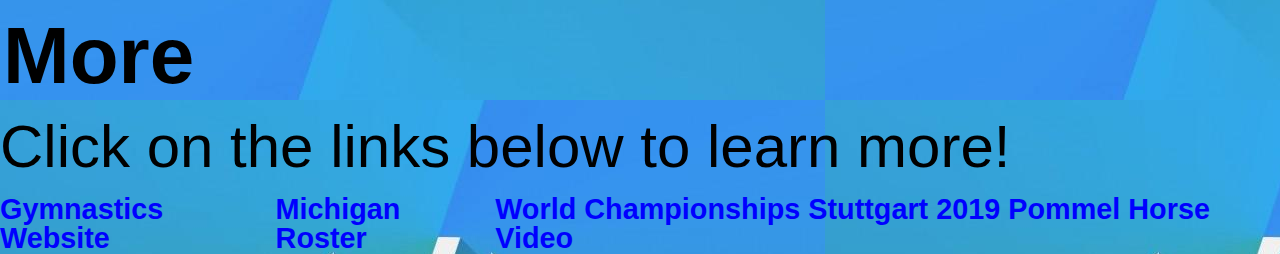
<file: gymnastics.html>
<!DOCTYPE html>
<html lang="en" dir="ltr">
<head>
	<meta charset="utf-8">
    <meta name="viewport" content="width=device-width, initial-scale=1.0">

	<link rel="stylesheet" type="text/css" href="css/html5reset.css">
    <link rel="stylesheet" href="css/otherpages.css">
    <link href="http://maxcdn.bootstrapcdn.com/font-awesome/4.1.0/css/font-awesome.min.css" rel="stylesheet">
	<title>Gymnastics</title>
    <!-- Global site tag (gtag.js) - Google Analytics -->
	<script async src="https://www.googletagmanager.com/gtag/js?id=UA-151874591-1"></script>
	<script>
	  window.dataLayer = window.dataLayer || [];
	  function gtag(){dataLayer.push(arguments);}
	  gtag('js', new Date());

	  gtag('config', 'UA-151874591-1');
	</script>
</head>
<body>
	<div class="skip"><a href="#Inspiration">Skip to Main Content</a></div>
	<main>
		<h1 id ="text">Gymnatics information!</h1>
		<div class="container">
			<div class="nav">
	    		<nav>
	    			<ul>
	    				<li><a href="index.html">Home</a></li>
	    				<li><a href="background.html">Background</a></li>
			          	<li><a href="education.html">Education</a></li>
			          	<li><a class="current" href="gymnastics.html">Gymnastics</a></li>
			          	<li><a href="index.html#gallery">Gallery</a></li>
			          	<li><a href="./img/Resume.pdf"> Resume </a></li>
			          	<li class="dropdown">
			          		<a class="dropbtn">Social Media
								<i class="fa fa-caret-down"></i>
							</a>
			          		<div class="dropdown-content">
								<a href="https://www.facebook.com/uche.eke.14">Facebook</a>
							    <a href="https://www.instagram.com/uchemantellem/?hl=en">Instagram</a>
							    <a href="https://www.linkedin.com/in/uche-eke-333926124/">LinkedIn</a>
							</div>
			          	</li>
	    			</ul>
	    		</nav>
	    	</div>
		</div>
	</main>
	<div class="words">
		<a name="Inspiration"></a>
		<h2 id="first-words-gym">Inspiration</h2>
		<div class="parallaxgym"></div>
		<p id="gym-p">Participating in the sport of Men's Gymnastics brought along many difficulties. Advancing through middle school and high school I have been given many different remarks because of the way the sport is looked upon.  Rumors spread that it is a feministic sport, in which impacted me, making me not want to follow through with it.  Getting an acceptance to the University of Michigan has proved all of the people who tried to make fun of me wrong.  I will always remember how people looked at me, and am motivated to show them that my gymnastics, will partake greatly in my success in the future.
		</p>
		<br>
		<h2>Balance</h2>
		<p>As a student athlete, I had to learn how to balance school and gymnastics. Ever since I was a child, I excelled in classes and built social relationships while spending 30 hours every week in the gym. My efforts in school and gymnastics have given me the opportunity to compete in an international competition in South Africa as a step to become the first Nigerian Olympic gymnast. Athletics has not only taught me how to handle intense high-pressure situations, it has also taught me how to be a team player while maintaining an arduous schedule. My time management skills have vastly improved by balancing rigorous academics with gymnastics. Having the experience of taking an exam at the NCAA Finals gymnastics competition proved to me that I am ready to handle my future endeavors. For example, this year I had to undergo a shoulder surgery which caused me to forfeit my athletic eligibility. Due to this I had to balancegoing to physical therapy, doctor appointments, and practice to support my teammates on top ofmaking school deadlines.</p>
		<br>
		<h2>More</h2>
		<br>
		<p> Click on the links below to learn more!</p>
		<br>
	</div>
	<div class = "more">
		<a href="https://www.ucheeke.com/">Gymnastics Website</a>
		<a href="https://mgoblue.com/roster.aspx?rp_id=18660">Michigan Roster</a>
		<a href="https://www.youtube.com/watch?v=9U6vjx71q4k">World Championships Stuttgart 2019 Pommel Horse Video</a>
	</div>
</body>
</html>
</file>
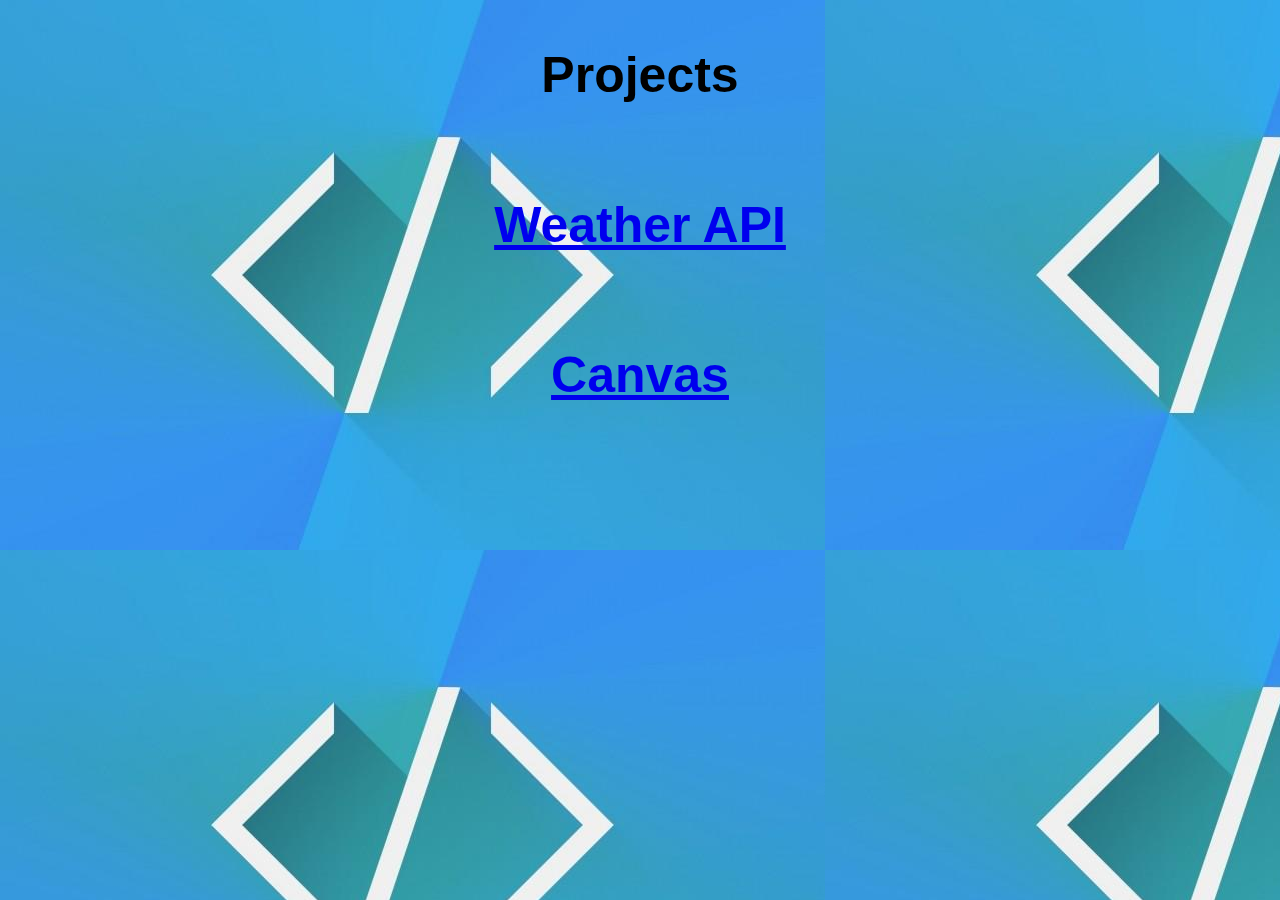
<file: projects.html>
<!DOCTYPE html>
<html lang="en" dir="ltr">
<head>
	<meta charset="utf-8">
    <meta name="viewport" content="width=device-width, initial-scale=1.0">

	<link rel="stylesheet" type="text/css" href="css/html5reset.css">
    <link rel="stylesheet" href="css/otherpages.css">
    <link href="http://maxcdn.bootstrapcdn.com/font-awesome/4.1.0/css/font-awesome.min.css" rel="stylesheet">
	<title>Projects</title>
    <!-- Global site tag (gtag.js) - Google Analytics -->
	<script async src="https://www.googletagmanager.com/gtag/js?id=UA-151874591-1"></script>
	<script>
	  window.dataLayer = window.dataLayer || [];
	  function gtag(){dataLayer.push(arguments);}
	  gtag('js', new Date());

	  gtag('config', 'UA-151874591-1');
	</script>
</head>
<body>
	<div class="skip"><a href="#Graduation">Skip to Main Content</a></div>
	<main>
		<h1 id ="text">Projects</h1>
		<div id="container">
			<h1><a href="https://uchemantellem.github.io/WeatherAPI/">Weather API</a></h1>
			<h1><a href="https://uchemantellem.github.io/homework7/">Canvas</a></h1>
				
		</div>
	</main>
</body>
</html>
</file>
<file: css/style.css>
/*MOBILE VIEW*/

html, body {
  font-family: Arial, sans-serif;
  margin: 0;
  padding: 0;
  background-image: url("../img/back.jpg");
  font-size: 18px;
  scroll-behavior: smooth;
}
#elegantshadow {
    color: #131313;
    letter-spacing: .15em;
    text-shadow: 
      1px -1px 0 #767676, 
      -1px 2px 1px #737272, 
      -2px 4px 1px #767474, 
      -3px 6px 1px #787777, 
      -4px 8px 1px #7b7a7a, 
      -5px 10px 1px #7f7d7d, 
      -6px 12px 1px #828181, 
      -7px 14px 1px #868585, 
      -8px 16px 1px #8b8a89, 
      -9px 18px 1px #8f8e8d, 
      -10px 20px 1px #949392, 
      -11px 22px 1px #999897, 
      -12px 24px 1px #9e9c9c, 
      -13px 26px 1px #a3a1a1, 
      -14px 28px 1px #a8a6a6, 
      -15px 30px 1px #adabab, 
      -16px 32px 1px #b2b1b0, 
      -17px 34px 1px #b7b6b5, 
      -18px 36px 1px #bcbbba, 
      -19px 38px 1px #c1bfbf, 
      -20px 40px 1px #c6c4c4, 
      -21px 42px 1px #cbc9c8, 
      -22px 44px 1px #cfcdcd, 
      -23px 46px 1px #d4d2d1, 
      -24px 48px 1px #d8d6d5, 
      -25px 50px 1px #dbdad9, 
      -26px 52px 1px #dfdddc, 
      -27px 54px 1px #e2e0df, 
      -28px 56px 1px #e4e3e2;
}
a {
  text-decoration: none;
  font-weight: bold;
}

.title {
  text-align: center;
}
.container {
  display: grid;
  grid-template-columns: 1fr 1fr 1fr;
  grid-row-gap: 15px;
  /*grid-template-rows: 30px auto auto auto auto;*/
  width: 100vw; 
}
.current {
  background-color: red;
}
.nav {
  grid-column: 1/-1;
  grid-row: 1/2;
  background-color: #ddd;
  padding: 20px 0; 
  text-align: center; 
}
nav ul{
  list-style-type: none;
  background-color: #ddd;
}

nav li{
  display: block;
  padding-right: 20px;
}

nav a{
  color: black;
  font-weight: bold;
  text-decoration: none;
}

h1 {
  font-size: 50px;
  line-height: 1;
  padding: 50px 0;
  text-align: center;
}

.skip a {
  background: white;
  left: 0;
  padding: 6px;
  position: absolute;
  top: -40px;
  -webkit-transition: top 1s ease-out;
  transition: top 1s ease-out;
  z-index: 1;
}

.skip a:focus {
  position: absolute;
  top: 0;
}

:focus {
  border: 2px solid black;
}

.dropdown {
  position: relative;
  display: inline-block;
}

.dropdown-content {
  display: none;
  position: absolute;
  background-color: #f9f9f9;
  min-width: 160px;
  box-shadow: 0px 8px 16px 0px rgba(0,0,0,0.2);
  padding: 12px 16px;
  z-index: 1;
}
.dropdown-content a {
  color: black;
  padding: 12px 16px;
  text-decoration: none;
  display: block;
}

.dropdown-content a:hover {
  background-color: gray;
}

.dropdown:hover .dropdown-content {
  display: block;
}
.nav a:hover, .dropdown:hover .dropbtn {
  background-color: gray;
}
.dropbtn {
  font-size: inherit;  
  border: none;
  outline: none;
  text-align: center;
  background-color: inherit;
  font-family: inherit;
  margin: 0;
}
.pic-back {
  grid-column: 2/4;
  grid-row: 2/3;
  overflow: hidden;
  max-height: 700px;
}
.back {
  grid-column: 3/4;
  grid-row: 2/3;
}
.pic-ed {
  grid-column: 1/-1;
  grid-row: 3/4;
  overflow: hidden;
  max-height: 700px;
}
.ed {
  grid-column: 2/3;
  grid-row: 3/4;
}
.pic-gym {
  grid-column: 2/4;
  grid-row: 4/5;
  overflow: hidden;
  max-height: 700px;
}
.gym {
  grid-column: 1/2;
  grid-row: 4/5;
}
.gal {
  grid-column: 2/3;
  grid-row: 5/7;
}
.information {
  align-self: center;
  justify-self: center;
  background-color: rgba(255, 255, 255, .8);
  border: 10px solid black;
  padding: 30px;
}

h2 {
    font-size: 1.5em;
    text-align: center;
    padding: 5px;
}
.gallery{
      display: grid;
      grid-template-columns: auto auto;
      padding: 0px 30px;
  }
  #image11 {
    position: relative;
    left: 50%;
  }

.gallery > img{
  border: 10px #50C7C7 solid;
  margin: 10px;
  width: 300px;
  height: 420px;
}
.gallery > img:hover {
  transform: rotateY(180deg);
}
#moregalls {
    text-align: center;
    align-self: center;
    justify-self: center;
    background-color: rgba(255, 255, 255, .8);
    border: 10px solid black;
    padding: 30px;
}
#moregalls a {
    font-size: 1.5em;
    text-align: center;
    padding: 5px;
    text-decoration: none;
  }
.form {
  position: relative;
  left: 50%;
}

@media screen and (min-width: 400px){
  nav li{
    display: inline-block;
    padding-right: 20px;
  }

  h1 {
    font-size: 50px;
    line-height: 1;
    padding: 50px 0;
    text-align: center;
  }
  h2 {
    font-size: 1.5em;
    text-align: center;
    padding: 3px;
  }
  p {
    text-align: center;
  }

  .container {
    display: grid;
    grid-template-columns: 1fr 1fr 1fr;
    grid-row-gap: 40px;
    /*grid-template-rows: 30px auto auto auto 30px;*/
    width: 100vw; 
  }
  .nav {
    grid-column: 1/-1;
    grid-row: 1/2;
    background-color: #ddd;
    padding: 20px 0; 
    text-align: center; 
  }
  .dropbtn {
    font-size: inherit;  
    border: none;
    outline: none;
    text-align: center;
    background-color: #ddd;
    font-family: inherit;
    margin: 0;
  }
/*  .title {
    text-align: center;
  }*/
  .pic-back {
    grid-column: 1/-1;
    grid-row: 2/3;
    overflow: hidden;
    max-height: 700px;
  }
  .back {
    grid-column: 3/4;
    grid-row: 2/3;
  }
  .pic-ed {
    grid-column: 1/-1;
    grid-row: 3/4;
    overflow: hidden;
    max-height: 700px;
  }
  .ed {
    grid-column: 2/3;
    grid-row: 3/4;
  }
  .pic-gym {
    grid-column: 1/-1;
    grid-row: 4/5;
    overflow: hidden;
    max-height: 700px;
  }
  .gym {
    grid-column: 1/2;
    grid-row: 4/5;
  }
  .gal {
    grid-column: 1/4;
    grid-row: 5/7;
  }
  .information {
    align-self: center;
    justify-self: center;
    background-color: rgba(255, 255, 255, .8);
    border: 10px solid black;
    padding: 30px;
  }

  .gallery{
      display: grid;
      grid-template-columns: auto auto;
      padding: 0px 30px;
    }
  #image11 {
    position: relative;
    left: 50%;
  }
  #moregalls {
    text-align: center;
    align-self: center;
    justify-self: center;
    background-color: rgba(255, 255, 255, .8);
    border: 10px solid black;
    padding: 30px;
  }
  #moregalls a {
    font-size: 1.5em;
    text-align: center;
    padding: 5px;
    text-decoration: none;
  }
  .form {
    text-align: center;
    position: unset;
  }
}

@media screen and (min-width: 800px){
  nav li{
    display: inline-block;
    padding-right: 20px;
  }
  .container {
    display: grid;
    grid-template-columns: 1fr 1fr 1fr 1fr 1fr;
    grid-row-gap: 15px;
    grid-template-rows: 30px auto auto auto 30px;
    width: 100vw; 
  }

  .nav {
    grid-column: 1/-1;
    grid-row: 1/2;
    background-color: #ddd;
    padding: 20px 0; 
    text-align: center; 
  }
  .pic-back {
    grid-column: 1/-1;
    grid-row: 2/3;
    overflow: hidden;
    max-height: 700px;
  }
  .back {
    grid-column: 3/-1;
    grid-row: 2/3;
  }
  .pic-ed {
    grid-column: 1/-1;
    grid-row: 3/4;
    overflow: hidden;
    max-height: 700px;
    text-align: center;
  }
  .ed {
    grid-column: 2/5;
    grid-row: 3/4;
  }
  .pic-gym {
    grid-column: 3/-1;
    grid-row: 4/5;
    overflow: hidden;
    max-height: 700px;
  }
  .gym {
    grid-column: 1/3;
    grid-row: 4/5;
  }
  .gal {
    grid-column: 3/4;
    grid-row: 5/7;
  }
  .information {
    align-self: center;
    justify-self: center;
    background-color: rgba(255, 255, 255, .8);
    border: 10px solid black;
    padding: 30px;
  }
  .footer {
    grid-column: 1/-1;
    grid-row: 5/6;
  }
  .contact {
    overflow: hidden;
    background-color: black;
    text-align: center;
  }
  .gallery{
    display: flex;
    flex-wrap: wrap;
    -webkit-box-align: start;
            align-items: flex-start;
    -webkit-box-pack: center;
            justify-content: center;
    min-height: 500px;
    grid-template-columns: unset;
    padding: unset;
  }

  .gallery > img{
    border: 10px #50C7C7 solid;
    margin: 10px;
    width: 300px;
    height: 420px;
  }
  #image11 {
    position: static;

  }
  #moregalls {
    text-align: center;
    align-self: center;
    justify-self: center;
    background-color: rgba(255, 255, 255, .8);
    border: 10px solid black;
    padding: 30px;
  }
  #moregalls a {
    font-size: 1.5em;
    text-align: center;
    padding: 5px;
    text-decoration: none;
  }
    
  .form {
    text-align: center;
    position: unset;
  }
}
@media screen and (prefers-reduced-motion: reduce){
  html{
      scroll-behavior: auto;
  }

  .skip a{
    background: white;
    left: 0;
    padding: 6px;
    position: absolute;
    top: -40px;
    -webkit-transition: none;
    transition: none;
    z-index: 1;
  }

  .skip a:focus{
    top:0;
  }
}
</file>
<file: css/otherpages.css>
html, body {
  font-family: Arial, sans-serif;
  margin: 0;
  padding: 0;
  background-image: url("../img/back.jpg");
  font-size: 18px;
  scroll-behavior: smooth;
}
h1 {
  font-size: 30px;
  line-height: 1;
  padding: 50px 0;
  text-align: center;
}

.skip a {
  background: white;
  left: 0;
  padding: 6px;
  position: absolute;
  top: -40px;
  -webkit-transition: top 1s ease-out;
  transition: top 1s ease-out;
  z-index: 1;
}

.skip a:focus {
  position: absolute;
  top: 0;
}

:focus {
  border: 2px solid black;
}

.words {
	text-align: center;
  margin-top: 125px;
}

h2 {
	text-align: center;
	font-size: 1.5em;
}
p {
	font-size: 20px;
}
.more {
	display: flex;
	justify-content: space-evenly;
}
.more a:hover {
  background-color: gray;
}
.more a {
	text-decoration: none;
  font-weight: bold;
  color: blue;
  font-size: 1.6em;
}
.parallaxback {
  /* The image used */
  background-image: url("../img/me.jpg");

  /* Set a specific height */
  min-height: 500px; 

  /* Create the parallax scrolling effect */
  background-attachment: fixed;
  background-position: center;
  background-repeat: no-repeat;
  /*background-size: cover;*/
}
.parallaxedu {
  /* The image used */
  background-image: url("../img/grad-me.JPG");

  /* Set a specific height */
  min-height: 500px; 

  /* Create the parallax scrolling effect */
  background-attachment: fixed;
  background-position: center;
  background-repeat: no-repeat;
  /*background-size: cover;*/
}
.parallaxgym {
  /* The image used */
  background-image: url("../img/first.jpeg");

  /* Set a specific height */
  min-height: 500px; 

  /* Create the parallax scrolling effect */
  background-attachment: fixed;
  background-position: center;
  background-repeat: no-repeat;
  /*background-size: cover;*/
}
#text{
    text-align: center;
    -webkit-animation-iteration-count:infinite;
    -webkit-animation-timing-function:linear;
    -webkit-animation-name:orbit;
    -webkit-animation-duration:1.5s;
}

@-webkit-keyframes orbit { 
from { -webkit-transform:rotate(0deg) } 
to { -webkit-transform:rotate(5deg) } 
}

.container {
  display: grid;
  grid-template-columns: 1fr 1fr 1fr;
  /*grid-row-gap: 15px;*/
  grid-template-rows: 30px auto auto auto auto;
  width: 100vw; 
}
.current {
	background-color: red;
}
.nav {
  grid-column: 1/-1;
  grid-row: 1/2;
  background-color: #ddd;
  padding: 20px 0; 
  text-align: center; 
}
nav ul{
  list-style-type: none;
  background-color: #ddd;
}

nav li{
  display: block;
  padding-right: 20px;
}

nav a{
  color: black;
  font-weight: bold;
  text-decoration: none;
}
/*kiiijj*/
.dropdown {
  position: relative;
  display: inline-block;
}

.dropdown-content {
  display: none;
  position: absolute;
  background-color: #f9f9f9;
  min-width: 160px;
  box-shadow: 0px 8px 16px 0px rgba(0,0,0,0.2);
  padding: 12px 16px;
  z-index: 1;
}
.dropdown-content a {
  color: black;
  padding: 12px 16px;
  text-decoration: none;
  display: block;
}

.dropdown-content a:hover {
  background-color: gray;
}

.dropdown:hover .dropdown-content {
  display: block;
}
.nav a:hover, .dropdown:hover .dropbtn {
  background-color: gray;
}
.dropbtn {
  font-family: Arial, sans-serif;
  border: none;
  outline: none;
  text-align: center;
  background-color: inherit;
  font-family: inherit;
  margin: 0;
}
@media screen and (min-width: 400px) {
  .words {
    text-align: center;
    margin-top: 60px;
  }
  nav li{
    display: inline-block;
    padding-right: 20px;
  }
  h1 {
    font-size: 50px;
    line-height: 1;
    padding: 50px 0;
    text-align: center;
  }
  .container {
    display: grid;
    grid-template-columns: 1fr 1fr 1fr;
    /*grid-template-rows: 30px auto auto auto 30px;*/
    width: 100vw; 
  }
  .nav {
    grid-column: 1/-1;
    grid-row: 1/2;
    background-color: #ddd;
    padding: 20px 0; 
    text-align: center; 
  }
  .dropbtn {
    font-family: Arial, sans-serif;
    border: none;
    outline: none;
    text-align: center;
    background-color: #ddd;
    font-family: inherit;
    margin: 0;
  }
  h2 {
    font-size: 1.5em;
    text-align: center;
    padding: 3px;
  }
  p {
    font-size: 20px;
  }
  .words li {
    font-size: 20px;
  }
  .more {
    display: flex;
    justify-content: space-between;
  }
}

@media screen and (min-width: 800px){
  .words {
    text-align: center;
    margin-top: -60px;
  }
  nav li{
    display: inline-block;
    padding-right: 20px;
  }
  h1 {
    font-size: 50px;
    line-height: 1;
    padding: 50px 0;
    text-align: center;
  }
  .container {
    display: grid;
    grid-template-columns: 1fr 1fr 1fr 1fr 1fr;
    /*grid-row-gap: 15px;*/
    grid-template-rows: 30px auto auto auto 30px;
    width: 100vw; 
  }

  .nav {
    grid-column: 1/-1;
    grid-row: 1/2;
    background-color: #ddd;
    padding: 20px 0; 
    text-align: center; 
  }

  h2 {
    font-size: 80px;
    text-align: left;

  }
  p {
    text-align: left;
    font-size: 60px;
  }
  .words li {
    font-size: 60px;
    text-align: left;
  }
  #first-words {
    text-align: left;
    position: relative;
    top: 5em;
  }
  #first-words-edu {
    text-align: left;
    position: relative;
    top: 7.5em;
  }
  #first-words-gym {
    text-align: left;
    position: relative;
    top: 7.2em;
  }
  #second-words {
    text-align: left;
    position: relative;
  }
  #edu-p {
    margin-top: 100px;
  }
  #back-p {
    margin-top: 35px;
  }
  #gym-p {
    margin-top: 75px;
  }
  .more {
    display: flex;
    justify-content: space-evenly;
  }
  .parallaxback {
  /* The image used */
  background-image: url("../img/me.jpg");

  /* Set a specific height */
  min-height: 350px; 

  /* Create the parallax scrolling effect */
  background-attachment: fixed;
  background-position: center;
  background-repeat: no-repeat;
  /*background-size: cover;*/
}
}
@media screen and (prefers-reduced-motion: reduce){
  html{
      scroll-behavior: auto; 
  }

  .skip a{
    background: white;
    left: 0;
    padding: 6px;
    position: absolute;
    top: -40px;
    -webkit-transition: none;
    transition: none;
    z-index: 1;
  }

  .skip a:focus{
    top:0;
  }
}
</file>
<file: css/mixitup.css>
html,
body {
    height: 100%;
    background: #f2f2f2;
}

*,
*:before,
*:after {
    box-sizing: border-box;
}

/* Controls
---------------------------------------------------------------------- */

.controls {
    padding: 1rem;
    background: #333;
    font-size: 0.1px;
}

.control {
    position: relative;
    display: inline-block;
    width: 2.7rem;
    height: 2.7rem;
    background: #444;
    cursor: pointer;
    font-size: 0.1px;
    color: white;
    transition: background 150ms;
}

.control:hover {
    background: #3f3f3f;
}

.control[data-filter]:after {
    content: '';
    position: absolute;
    width: 10px;
    height: 10px;
    top: calc(50% - 6px);
    left: calc(50% - 6px);
    border: 2px solid currentColor;
    border-radius: 2px;
    background: currentColor;
    transition: background-color 150ms, border-color 150ms;
}

.control[data-sort]:after {
    content: '';
    position: absolute;
    width: 10px;
    height: 10px;
    border-top: 2px solid;
    border-left: 2px solid;
    top: calc(50% - 6px);
    left: calc(50% - 6px);
    transform:  translateY(1px) rotate(45deg);
}

.control[data-sort*=":desc"]:after {
    transform:  translateY(-4px) rotate(-135deg);
}

.mixitup-control-active {
    background: #393939;
}

.mixitup-control-active[data-filter]:after {
    background: transparent;
}

.control:first-of-type {
    border-radius: 3px 0 0 3px;
}

.control:last-of-type {
    border-radius: 0 3px 3px 0;
}

.checkbox-group {
    display: inline-block;
    padding: .5rem;
    background: #2a2a2a;
    margin-right: .75rem;
    vertical-align: top;
}

.checkbox {
    text-align: justify;
}

.checkbox:after {
    content: '';
    display: inline-block;
    width: 100%;
}

.checkbox-input,
.checkbox-label {
    display: inline-block;
}

.checkbox-label {
    color: white;
    font-family: 'helvetica-neue', arial, sans-serif;
    font-size: .9rem;
    margin-right: .5rem;
}

/* Container
---------------------------------------------------------------------- */

.container {
    padding: 1rem;
    text-align: justify;
    font-size: 0.1px;
}

.container:after {
    content: '';
    display: inline-block;
    width: 100%;
}

/* Target Elements
---------------------------------------------------------------------- */

.mix,
.gap {
    display: inline-block;
    vertical-align: top;
}

.mix {
    background: #fff;
    border-top: .5rem solid currentColor;
    border-radius: 2px;
    margin-bottom: 1rem;
    position: relative;
}

.mix:before {
    content: '';
    display: inline-block;
    padding-top: 56.25%;
}

.mix.green {
    color: #91e6c7;
}

.mix.pink {
    color: #d595aa;
}

.mix.blue {
    color: #5ecdde;
}

/* Grid Breakpoints
---------------------------------------------------------------------- */

/* 2 Columns */

.mix,
.gap {
    width: calc(100%/2 - (((2 - 1) * 1rem) / 2));
}

/* 3 Columns */

@media screen and (min-width: 541px) {
    .mix,
    .gap {
        width: calc(100%/3 - (((3 - 1) * 1rem) / 3));
    }
}

/* 4 Columns */

@media screen and (min-width: 961px) {
    .mix,
    .gap {
        width: calc(100%/4 - (((4 - 1) * 1rem) / 4));
    }
}

/* 5 Columns */

@media screen and (min-width: 1281px) {
    .mix,
    .gap {
        width: calc(100%/5 - (((5 - 1) * 1rem) / 5));
    }
}
</file>
